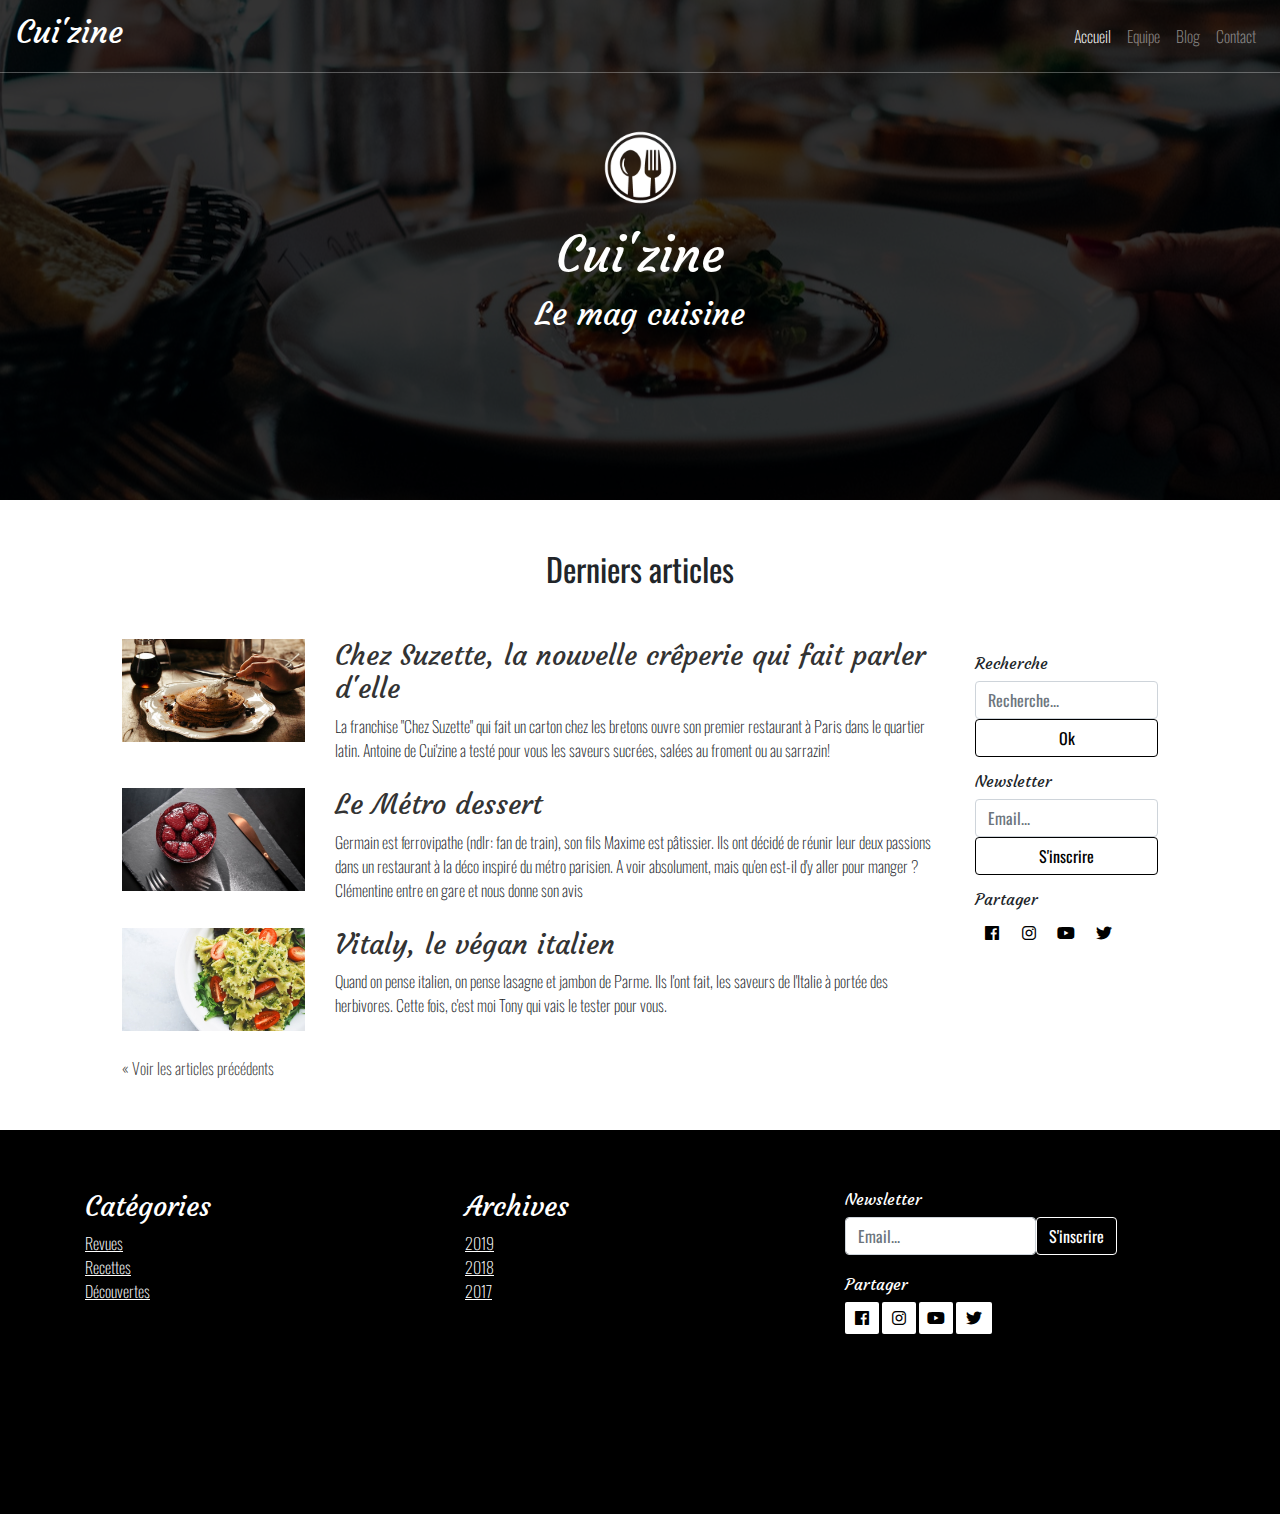
<file: index.html>
<!DOCTYPE html>
<html>

<head>
    <title>Cui'zine</title>
    <meta name="viewport" content="width=device-width, initial-scale=1.0">
    <link href="https://fonts.googleapis.com/css?family=Courgette|Oswald:200,400" rel="stylesheet">
    <link rel="stylesheet" href="./css/all.min.css" />
    <link rel="stylesheet" href="./css/bootstrap.min.css" />
    <link rel="stylesheet" href="./css/main.css" />
    <link rel="stylesheet" href="./css/homepage.css" />
</head>
<body>
    <nav class="navbar navbar-expand-lg navbar-dark">
        <h2><a class="navbar-brand" href="index.html">Cui'zine</a></h2>
        <button class="navbar-toggler" type="button" data-toggle="collapse" data-target="#navbarText"
            aria-controls="navbarText" aria-expanded="false" aria-label="Toggle navigation">
            <span class="navbar-toggler-icon"></span>
        </button>
        <div class="collapse navbar-collapse" id="navbarText">
            <ul class="navbar-nav ml-auto">
                <li class="nav-item active">
                    <a class="nav-link" href="index.html">Accueil <span class="sr-only">(current)</span></a>
                </li>
                <li class="nav-item">
                    <a class="nav-link" href="team.html">Equipe</a>
                </li>
                <li class="nav-item">
                    <a class="nav-link" href="#">Blog</a>
                </li>
                <li class="nav-item">
                    <a class="nav-link" href="contact.html">Contact</a>
                </li>
            </ul>
        </div>
    </nav><!-- /nav -->
    <header>
        <div class="container-fluid">
            <div class="row">
                <div class="col-12">
                    <img src="img/logo_square_white.png" />
                    <h1>Cui'zine</h1>
                    <h2>Le mag cuisine</h2>
                </div>
            </div>
        </div>
    </header>
    <div class="container-fluid content">
        <h2>Derniers articles</h2>
        <div class="row">
            <div class="col-12 col-lg-8 offset-lg-1">
                <article class="row">
                    <div class="col-12 col-sm-10 offset-sm-1 col-md-4 offset-md-0 col-lg-3">
                        <div class="picture">
                            <img src="img/articles/suzette/suzette-small.jpg" class="img-fluid"
                                alt="Crepes de chez suzette" />
                            <div class="logo"></div>
                        </div>
                    </div>
                    <div class="col-12 col-sm-10 offset-sm-1 col-md-8 offset-md-0 col-lg-9">
                        <div class="summary">
                            <h3><a href="post.html">Chez Suzette, la nouvelle crêperie qui fait parler d'elle</a></h3>
                            <p>La franchise "Chez Suzette" qui fait un carton chez les bretons ouvre son premier
                                restaurant à
                                Paris dans le quartier latin. Antoine de Cui'zine a testé pour vous les saveurs sucrées,
                                salées
                                au froment ou au sarrazin!</p>
                        </div>
                    </div>
                </article><!-- /article -->
                <article class="row">
                    <div class="col-12 col-sm-10 offset-sm-1 col-md-4 offset-md-0 col-lg-3">
                        <div class="picture">
                            <a href="post.html">
                                <img src="img/articles/metro/metro-small.jpg" class="img-fluid"
                                    alt="Crepes de chez suzette" />
                            </a>
                            <div class="logo"></div>
                        </div>
                    </div>
                    <div class="col-12 col-sm-10 offset-sm-1 col-md-8 offset-md-0 col-lg-9">
                        <div class="summary">
                            <h3><a href="#">Le Métro dessert</a></h3>
                            <p>Germain est ferrovipathe (ndlr: fan de train), son fils Maxime est pâtissier. Ils ont
                                décidé de
                                réunir leur deux passions dans un restaurant à la déco inspiré du métro parisien. A
                                voir
                                absolument, mais qu'en est-il d'y aller pour manger ? Clémentine entre en gare et nous
                                donne
                                son avis</p>
                        </div>
                    </div>
                </article><!-- /article -->
                <article class="row">
                    <div class="col-12 col-sm-10 offset-sm-1 col-md-4 offset-md-0 col-lg-3">
                        <div class="picture">
                            <a href="post.html">
                                <img src="img/articles/vitaly/vitaly-small.jpg" class="img-fluid"
                                    alt="Crepes de chez suzette" />
                            </a>
                            <div class="logo"></div>
                        </div>
                    </div>
                    <div class="col-12 col-sm-10 offset-sm-1 col-md-8 offset-md-0 col-lg-9">
                        <div class="summary">
                            <h3><a href="#">Vitaly, le végan italien</a></h3>
                            <p>Quand on pense italien, on pense lasagne et jambon de Parme. Ils l'ont fait, les saveurs
                                de
                                l'Italie à portée des herbivores. Cette fois, c'est moi Tony qui vais le tester pour
                                vous.</p>
                        </div>
                    </div>
                </article><!-- /article -->
                <div class="row">
                    <nav class="col-12 offset-sm-1 offset-md-0">
                        <a href="page2.html">&laquo; Voir les articles précédents</a>
                    </nav>
                </div>
            </div>
            <aside class="d-none d-lg-block col-lg-2">
                <div class="section search">
                    <h6>Recherche</h6>
                    <form class="">
                        <div class="form-group">
                            <input type="email" class="form-control" id="exampleInputEmail1"
                                aria-describedby="emailHelp" placeholder="Recherche...">


                        </div>
                        <button type="submit" class="btn btn-primary col-12">Ok</button>
                    </form>
                </div>
                <div class="section newsletter">
                    <h6>Newsletter</h6>
                    <form class="">
                        <div class="form-group">
                            <input type="email" class="form-control" id="exampleInputEmail1"
                                aria-describedby="emailHelp" placeholder="Email...">
                        </div>
                        <button type="submit" class="btn btn-primary col-12">S'inscrire</button>
                    </form>
                </div>
                <div class="section social-icons">
                    <h6>Partager</h6>
                    <ul>
                        <li>
                            <a href="#" class="social-icon">
                                <i class="fab fa-facebook"></i>
                            </a>
                        </li>
                        <li>
                            <a href="#" class="social-icon">
                                <i class="fab fa-instagram"></i>
                            </a>
                        </li>
                        <li>
                            <a href="#" class="social-icon">
                                <i class="fab fa-youtube"></i>
                            </a>
                        </li>
                        <li>
                            <a href="#" class="social-icon">
                                <i class="fab fa-twitter"></i>
                            </a>
                        </li>
                    </ul>
                </div>
            </aside>
        </div>
    </div>
    <footer>
        <div class="container">
            <div class="row">
                <div class="col-12 col-md-4">
                    <h3>Catégories</h3>
                    <ul>
                        <li><a href="#">Revues</a></li>
                        <li><a href="#">Recettes</a></li>
                        <li><a href="#">Découvertes</a></li>
                    </ul>
                </div>
                <div class="col-12 col-md-4">
                    <h3>Archives</h3>
                    <ul>
                        <li><a href="#">2019</a></li>
                        <li><a href="#">2018</a></li>
                        <li><a href="#">2017</a></li>
                    </ul>
                </div>
                <div class="col-12 col-md-4">
                    <div class="section">
                        <h6>Newsletter</h6>
                        <form class="form-inline">
                            <div class="form-group">
                                <input type="email" class="form-control" id="exampleInputEmail1"
                                    aria-describedby="emailHelp" placeholder="Email...">
                            </div>
                            <button type="submit" class="btn btn-primary">S'inscrire</button>
                        </form>
                    </div>
                    <div class="section social-icons">
                        <h6>Partager</h6>
                        <ul>
                            <li>
                                <a href="#" class="social-icon">
                                    <i class="fab fa-facebook"></i>
                                </a>
                            </li>
                            <li>
                                <a href="#" class="social-icon">
                                    <i class="fab fa-instagram"></i>
                                </a>
                            </li>
                            <li>
                                <a href="#" class="social-icon">
                                    <i class="fab fa-youtube"></i>
                                </a>
                            </li>
                            <li>
                                <a href="#" class="social-icon">
                                    <i class="fab fa-twitter"></i>
                                </a>
                            </li>
                        </ul>
                    </div>
                </div>
            </div>
        </div>
    </footer>

    <!-- scripts -->
    <script src="https://code.jquery.com/jquery-3.3.1.slim.min.js"
        integrity="sha384-q8i/X+965DzO0rT7abK41JStQIAqVgRVzpbzo5smXKp4YfRvH+8abtTE1Pi6jizo"
        crossorigin="anonymous"></script>
    <script src="https://cdnjs.cloudflare.com/ajax/libs/popper.js/1.14.6/umd/popper.min.js"
        integrity="sha384-wHAiFfRlMFy6i5SRaxvfOCifBUQy1xHdJ/yoi7FRNXMRBu5WHdZYu1hA6ZOblgut"
        crossorigin="anonymous"></script>
    <script src="https://stackpath.bootstrapcdn.com/bootstrap/4.2.1/js/bootstrap.min.js"
        integrity="sha384-B0UglyR+jN6CkvvICOB2joaf5I4l3gm9GU6Hc1og6Ls7i6U/mkkaduKaBhlAXv9k"
        crossorigin="anonymous"></script>
    <script src="./js/menu.js">
    </script>
</body>

</html>
</file>
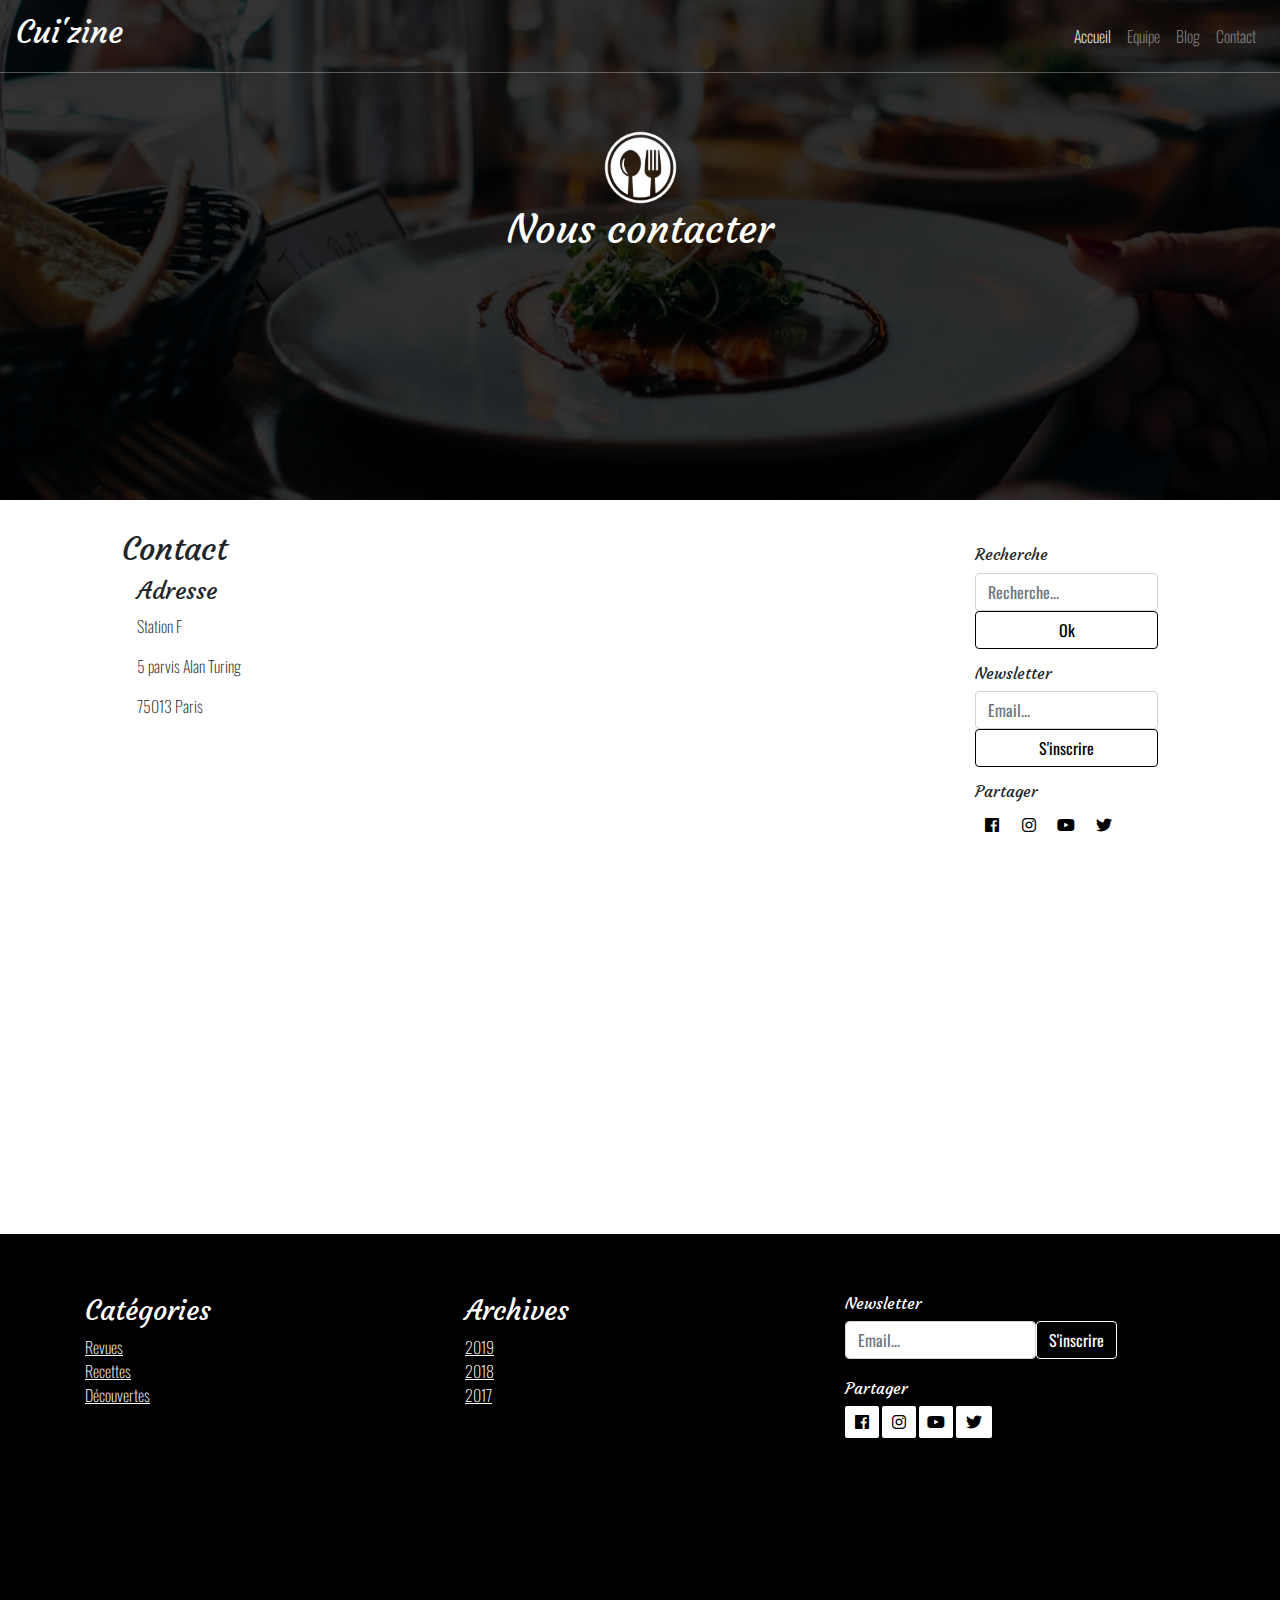
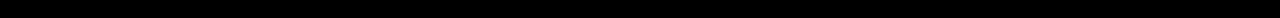
<file: contact.html>
<!DOCTYPE html>
<html lang="en">
<head>
    <meta charset="UTF-8">
    <meta name="viewport" content="width=device-width, initial-scale=1.0">
    <link href="https://fonts.googleapis.com/css2?family=Courgette&family=Oswald:wght@200;400&display=swap" rel="stylesheet">
    <link rel="stylesheet" href="./css/all.min.css">
    <link rel="stylesheet" href="./css/bootstrap.min.css">
    <link rel="stylesheet" href="./css/main.css">
    <link rel="stylesheet" href="./css/contact.css">
    <title>Cui'zine - Contact</title>
</head>
<body>
    <nav class="navbar navbar-expand-lg navbar-dark">
        <h2><a class="navbar-brand" href="index.html">Cui'zine</a></h2>
        <button class="navbar-toggler" type="button" data-toggle="collapse" data-target="#navbarText"
            aria-controls="navbarText" aria-expanded="false" aria-label="Toggle navigation">
            <span class="navbar-toggler-icon"></span>
        </button>
        <div class="collapse navbar-collapse" id="navbarText">
            <ul class="navbar-nav ml-auto">
                <li class="nav-item active">
                    <a class="nav-link" href="index.html">Accueil <span class="sr-only">(current)</span></a>
                </li>
                <li class="nav-item">
                    <a class="nav-link" href="team.html">Equipe</a>
                </li>
                <li class="nav-item">
                    <a class="nav-link" href="#">Blog</a>
                </li>
                <li class="nav-item">
                    <a class="nav-link" href="contact.html">Contact</a>
                </li>
            </ul>
        </div>
    </nav><!-- /nav -->
    <header>
        <div class="container-fluid">
            <div class="row">
                <div class="col-12">
                    <img src="img/logo_square_white.png" />
                    <h1>Nous contacter</h1>
                </div>
            </div>
        </div>
    </header><!--header-->
    <div class="container-fluid contact-main">
        <div class="row">
            <div class="col-12 col-lg-8 offset-lg-1 contact-main">
                <div class="row">
                    <div class="col-12 col-lg-8">
                        <h2>Contact</h2>
                        <div class="col-12 col-lg-8 adress">
                            <h4>Adresse</h4>
                            <p>Station F</p>
                            <p>5 parvis Alan Turing</p>
                            <p>75013 Paris</p>
                        </div>
                    </div>
                    <div class="col-12 map">
                        <iframe src="https://www.google.com/maps/embed?pb=!1m10!1m8!1m3!1d2624.666456428874!2d2.3963183!3d48.8645704!3m2!1i1024!2i768!4f13.1!5e0!3m2!1sfr!2sfr!4v1591275956087!5m2!1sfr!2sfr" width="1200" height="450" frameborder="0" style="border:0;" allowfullscreen="" aria-hidden="false" tabindex="0"></iframe>
                </div>
            </div>
            </div>  
            <aside class="d-none d-lg-block col-lg-2">
                <div class="section search">
                    <h6>Recherche</h6>
                    <form class="">
                        <div class="form-group">
                            <input type="email" class="form-control" id="exampleInputEmail1"
                                aria-describedby="emailHelp" placeholder="Recherche..."/>
                        </div>
                        <button type="submit" class="btn btn-primary col-12">Ok</button>
                    </form>
                </div>
                <div class="section newsletter">
                    <h6>Newsletter</h6>
                    <form class="">
                        <div class="form-group">
                            <input type="email" class="form-control" id="exampleInputEmail1"
                                aria-describedby="emailHelp" placeholder="Email...">
                        </div>
                        <button type="submit" class="btn btn-primary col-12">S'inscrire</button>
                    </form>
                </div>
                <div class="section social-icons">
                    <h6>Partager</h6>
                    <ul>
                        <li>
                            <a href="#" class="social-icon">
                                <i class="fab fa-facebook"></i>
                            </a>
                        </li>
                        <li>
                            <a href="#" class="social-icon">
                                <i class="fab fa-instagram"></i>
                            </a>
                        </li>
                        <li>
                            <a href="#" class="social-icon">
                                <i class="fab fa-youtube"></i>
                            </a>
                        </li>
                        <li>
                            <a href="#" class="social-icon">
                                <i class="fab fa-twitter"></i>
                            </a>
                        </li>
                    </ul>
                </div>
            </aside>
        </div>
    </div><!--main section-->
    <footer>
        <div class="container">
            <div class="row">
                <div class="col-12 col-md-4">
                    <h3>Catégories</h3>
                    <ul>
                        <li><a href="#">Revues</a></li>
                        <li><a href="#">Recettes</a></li>
                        <li><a href="#">Découvertes</a></li>
                    </ul>
                </div>
                <div class="col-12 col-md-4">
                    <h3>Archives</h3>
                    <ul>
                        <li><a href="#">2019</a></li>
                        <li><a href="#">2018</a></li>
                        <li><a href="#">2017</a></li>
                    </ul>
                </div>
                <div class="col-12 col-md-4">
                    <div class="section">
                        <h6>Newsletter</h6>
                        <form class="form-inline">
                            <div class="form-group">
                                <input type="email" class="form-control" id="exampleInputEmail1"
                                    aria-describedby="emailHelp" placeholder="Email...">

                            </div>
                            <button type="submit" class="btn btn-primary">S'inscrire</button>

                        </form>
                    </div>
                    <div class="section social-icons">
                        <h6>Partager</h6>
                        <ul>
                            <li>
                                <a href="#" class="social-icon">
                                    <i class="fab fa-facebook"></i>
                                </a>
                            </li>
                            <li>
                                <a href="#" class="social-icon">
                                    <i class="fab fa-instagram"></i>
                                </a>
                            </li>
                            <li>
                                <a href="#" class="social-icon">
                                    <i class="fab fa-youtube"></i>
                                </a>
                            </li>
                            <li>
                                <a href="#" class="social-icon">
                                    <i class="fab fa-twitter"></i>
                                </a>
                            </li>
                        </ul>
                    </div>
                </div>
            </div>
        </div>
    </footer>

    <!-- scripts -->
    <script src="https://code.jquery.com/jquery-3.3.1.slim.min.js"
        integrity="sha384-q8i/X+965DzO0rT7abK41JStQIAqVgRVzpbzo5smXKp4YfRvH+8abtTE1Pi6jizo"
        crossorigin="anonymous"></script>
    <script src="https://cdnjs.cloudflare.com/ajax/libs/popper.js/1.14.6/umd/popper.min.js"
        integrity="sha384-wHAiFfRlMFy6i5SRaxvfOCifBUQy1xHdJ/yoi7FRNXMRBu5WHdZYu1hA6ZOblgut"
        crossorigin="anonymous"></script>
    <script src="https://stackpath.bootstrapcdn.com/bootstrap/4.2.1/js/bootstrap.min.js"
        integrity="sha384-B0UglyR+jN6CkvvICOB2joaf5I4l3gm9GU6Hc1og6Ls7i6U/mkkaduKaBhlAXv9k"
        crossorigin="anonymous"></script>
    <script src="./js/menu.js">
    </script>
</body>
</html>
</file>
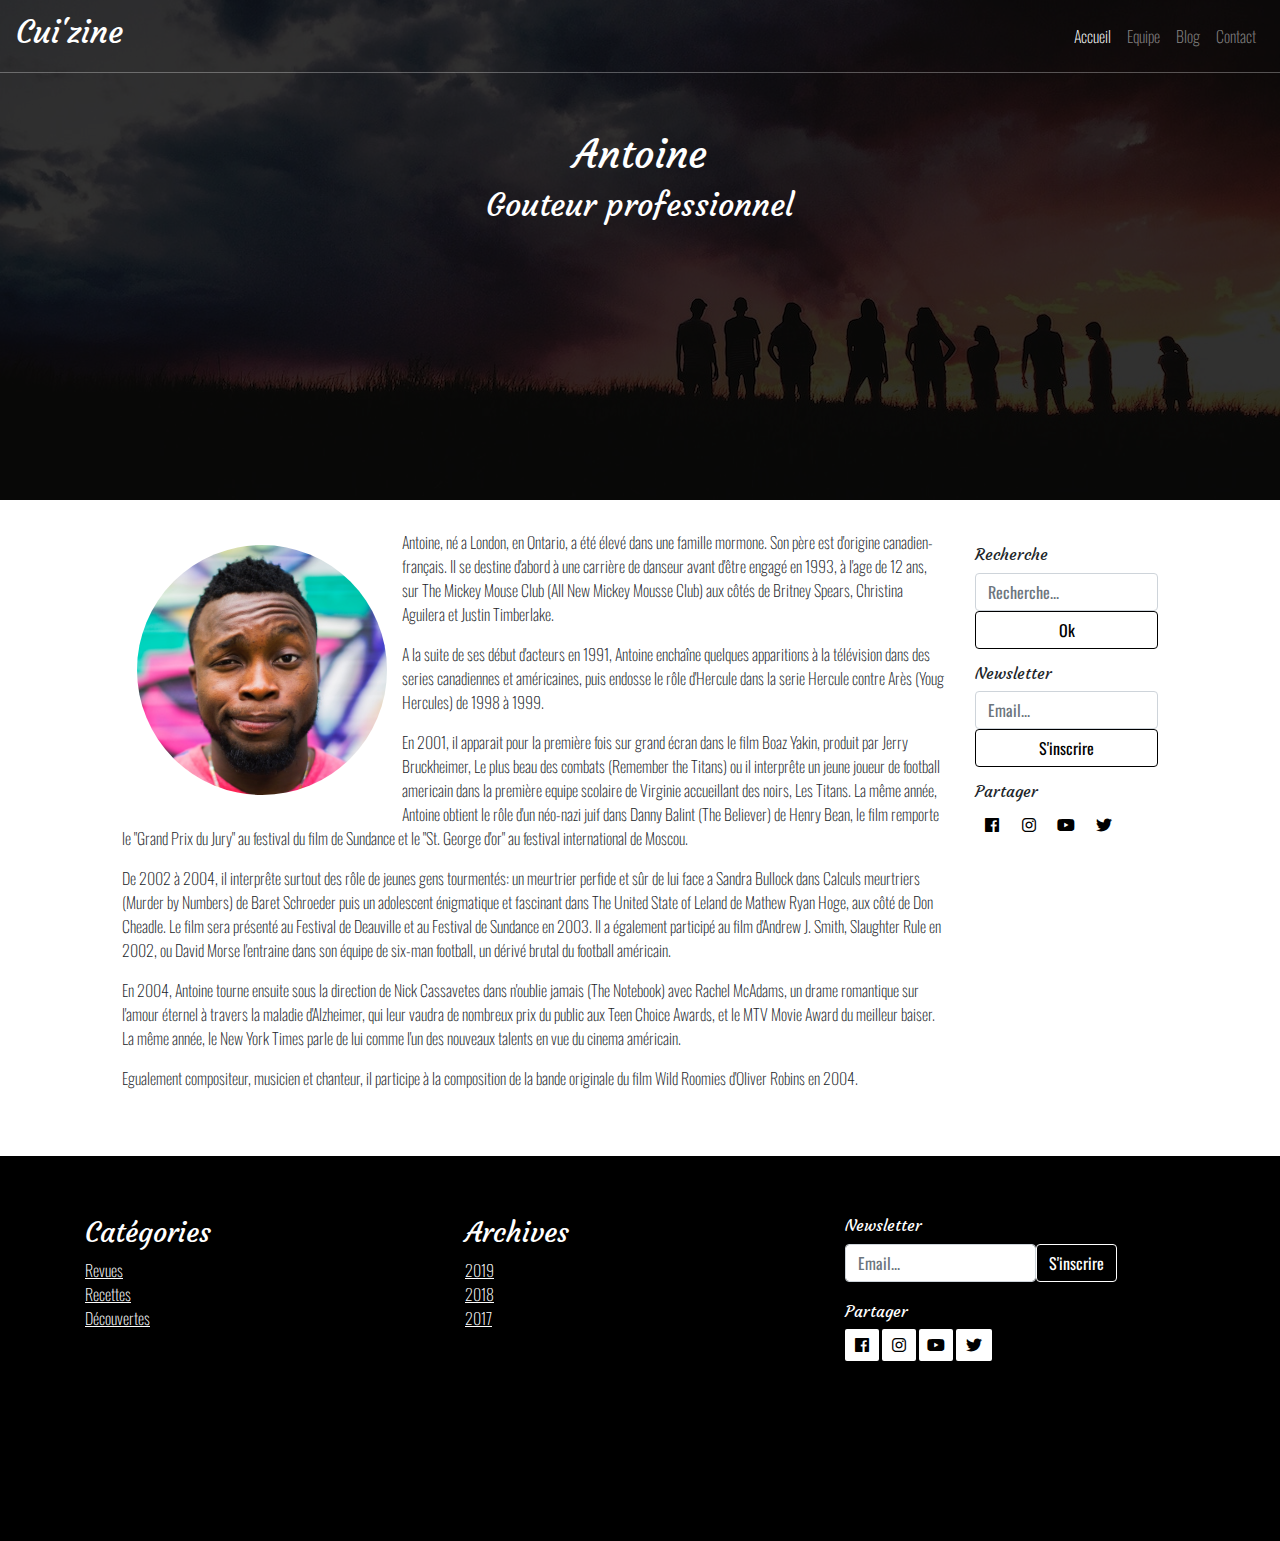
<file: team-member.html>
<!DOCTYPE html>
<html lang="en">
<head>
    <meta charset="UTF-8">
    <meta name="viewport" content="width=device-width, initial-scale=1.0">
    <link href="https://fonts.googleapis.com/css?family=Courgette|Oswald:200,400" rel="stylesheet">
    <link rel="stylesheet" href="./css/all.min.css" />
    <link rel="stylesheet" href="./css/bootstrap.min.css" />
    <link rel="stylesheet" href="./css/main.css" />
    <link rel="stylesheet" href="./css/team-member.css" />
    <title>Cui'zine - Member</title>
</head>
<body>
    <nav class="navbar navbar-expand-lg navbar-dark">
        <h2><a class="navbar-brand" href="index.html">Cui'zine</a></h2>
        <button class="navbar-toggler" type="button" data-toggle="collapse" data-target="#navbarText"
            aria-controls="navbarText" aria-expanded="false" aria-label="Toggle navigation">
            <span class="navbar-toggler-icon"></span>
        </button>
        <div class="collapse navbar-collapse" id="navbarText">
            <ul class="navbar-nav ml-auto">
                <li class="nav-item active">
                    <a class="nav-link" href="index.html">Accueil <span class="sr-only">(current)</span></a>
                </li>
                <li class="nav-item">
                    <a class="nav-link" href="team.html">Equipe</a>
                </li>
                <li class="nav-item">
                    <a class="nav-link" href="#">Blog</a>
                </li>
                <li class="nav-item">
                    <a class="nav-link" href="contact.html">Contact</a>
                </li>
            </ul>
        </div>
    </nav><!-- /nav -->
    <header>
        <div class="container-fluid">
            <div class="row">
                <div class="col-12">
                    <h1>Antoine</h1>
                    <h2>Gouteur professionnel</h2>
                </div>
            </div>
        </div>
    </header>
    <div class="container-fluid team-article">
        <div class="row">
            <div class="col-12 col-lg-8 offset-lg-1 imageTeam">
                <div class="row">
                    <div class="col-12 imageFlex">
                        <img class="img-fluid" src="img/team/antoine.jpg"/>
                        <p>Antoine, né a London, en Ontario, a été élevé dans une famille mormone. 
                            Son père est d'origine canadien-français. Il se destine d'abord à une carrière de danseur avant d'être engagé en 1993, à l'age de 12 ans, sur The Mickey Mouse Club (All New Mickey Mousse Club) aux côtés de Britney Spears, Christina Aguilera et Justin Timberlake. 
                        </p>
                        <p>
                            A la suite de ses début d'acteurs en 1991, Antoine enchaîne quelques apparitions à la télévision dans des series canadiennes et américaines, puis endosse le rôle d'Hercule dans la serie Hercule contre Arès (Youg Hercules) de 1998 à 1999.
                        </p>
                        <p>
                            En 2001, il apparait pour la première fois sur grand écran dans le film Boaz Yakin, produit par Jerry Bruckheimer, Le plus beau des combats (Remember the Titans) ou il interprête un jeune joueur de football americain dans la première equipe scolaire de Virginie accueillant des noirs, Les Titans. 
                            La même année, Antoine obtient le rôle d'un néo-nazi juif dans Danny Balint (The Believer) de Henry Bean, le film remporte le "Grand Prix du Jury" au festival du film de Sundance et le "St. George d'or" au festival international de Moscou.
                        </p>
                        <p>
                            De 2002 à 2004, il interprête surtout des rôle de jeunes gens tourmentés: un meurtrier perfide et sûr de lui face a Sandra Bullock dans Calculs meurtriers (Murder by Numbers) de Baret Schroeder puis un adolescent énigmatique et fascinant dans The United State of Leland de Mathew Ryan Hoge, aux côté de Don Cheadle. 
                            Le film sera présenté au Festival de Deauville et au Festival de Sundance en 2003. 
                            Il a également participé au film d'Andrew J. Smith, Slaughter Rule en 2002, ou David Morse l'entraine dans son équipe de six-man football, un dérivé brutal du football américain. 
                        </p>
                        <p>
                            En 2004, Antoine tourne ensuite sous la direction de Nick Cassavetes dans n'oublie jamais (The Notebook) avec Rachel McAdams, un drame romantique sur l'amour éternel à travers la maladie d'Alzheimer, qui leur vaudra de nombreux prix du public aux Teen Choice Awards, et le MTV Movie Award du meilleur baiser. 
                            La même année, le New York Times parle de lui comme l'un des nouveaux talents en vue du cinema américain.
                        </p>
                        <p>
                            Egualement compositeur, musicien et chanteur, il participe à la composition de la bande originale du film Wild Roomies d'Oliver Robins en 2004.
                        </p>
                    </div>
                </div>
            </div>
            <aside class="d-none d-lg-block col-lg-2">
                <div class="section search">
                    <h6>Recherche</h6>
                    <form class="">
                        <div class="form-group">
                            <input type="email" class="form-control" id="exampleInputEmail1"
                                aria-describedby="emailHelp" placeholder="Recherche..."/>
                        </div>
                        <button type="submit" class="btn btn-primary col-12">Ok</button>
                    </form>
                </div>
                <div class="section newsletter">
                    <h6>Newsletter</h6>
                    <form class="">
                        <div class="form-group">
                            <input type="email" class="form-control" id="exampleInputEmail1"
                                aria-describedby="emailHelp" placeholder="Email...">
                        </div>
                        <button type="submit" class="btn btn-primary col-12">S'inscrire</button>
                    </form>
                </div>
                <div class="section social-icons">
                    <h6>Partager</h6>
                    <ul>
                        <li>
                            <a href="#" class="social-icon">
                                <i class="fab fa-facebook"></i>
                            </a>
                        </li>
                        <li>
                            <a href="#" class="social-icon">
                                <i class="fab fa-instagram"></i>
                            </a>
                        </li>
                        <li>
                            <a href="#" class="social-icon">
                                <i class="fab fa-youtube"></i>
                            </a>
                        </li>
                        <li>
                            <a href="#" class="social-icon">
                                <i class="fab fa-twitter"></i>
                            </a>
                        </li>
                    </ul>
                </div>
            </aside>
        </div>
    </div>
    <footer>
        <div class="container">
            <div class="row">
                <div class="col-12 col-md-4">
                    <h3>Catégories</h3>
                    <ul>
                        <li><a href="#">Revues</a></li>
                        <li><a href="#">Recettes</a></li>
                        <li><a href="#">Découvertes</a></li>
                    </ul>
                </div>
                <div class="col-12 col-md-4">
                    <h3>Archives</h3>
                    <ul>
                        <li><a href="#">2019</a></li>
                        <li><a href="#">2018</a></li>
                        <li><a href="#">2017</a></li>
                    </ul>
                </div>
                <div class="col-12 col-md-4">
                    <div class="section">
                        <h6>Newsletter</h6>
                        <form class="form-inline">
                            <div class="form-group">
                                <input type="email" class="form-control" id="exampleInputEmail1"
                                    aria-describedby="emailHelp" placeholder="Email...">
                            </div>
                            <button type="submit" class="btn btn-primary">S'inscrire</button>
                        </form>
                    </div>
                    <div class="section social-icons">
                        <h6>Partager</h6>
                        <ul>
                            <li>
                                <a href="#" class="social-icon">
                                    <i class="fab fa-facebook"></i>
                                </a>
                            </li>
                            <li>
                                <a href="#" class="social-icon">
                                    <i class="fab fa-instagram"></i>
                                </a>
                            </li>
                            <li>
                                <a href="#" class="social-icon">
                                    <i class="fab fa-youtube"></i>
                                </a>
                            </li>
                            <li>
                                <a href="#" class="social-icon">
                                    <i class="fab fa-twitter"></i>
                                </a>
                            </li>
                        </ul>
                    </div>
                </div>
            </div>
        </div>
    </footer>
</body>
</html>
</file>
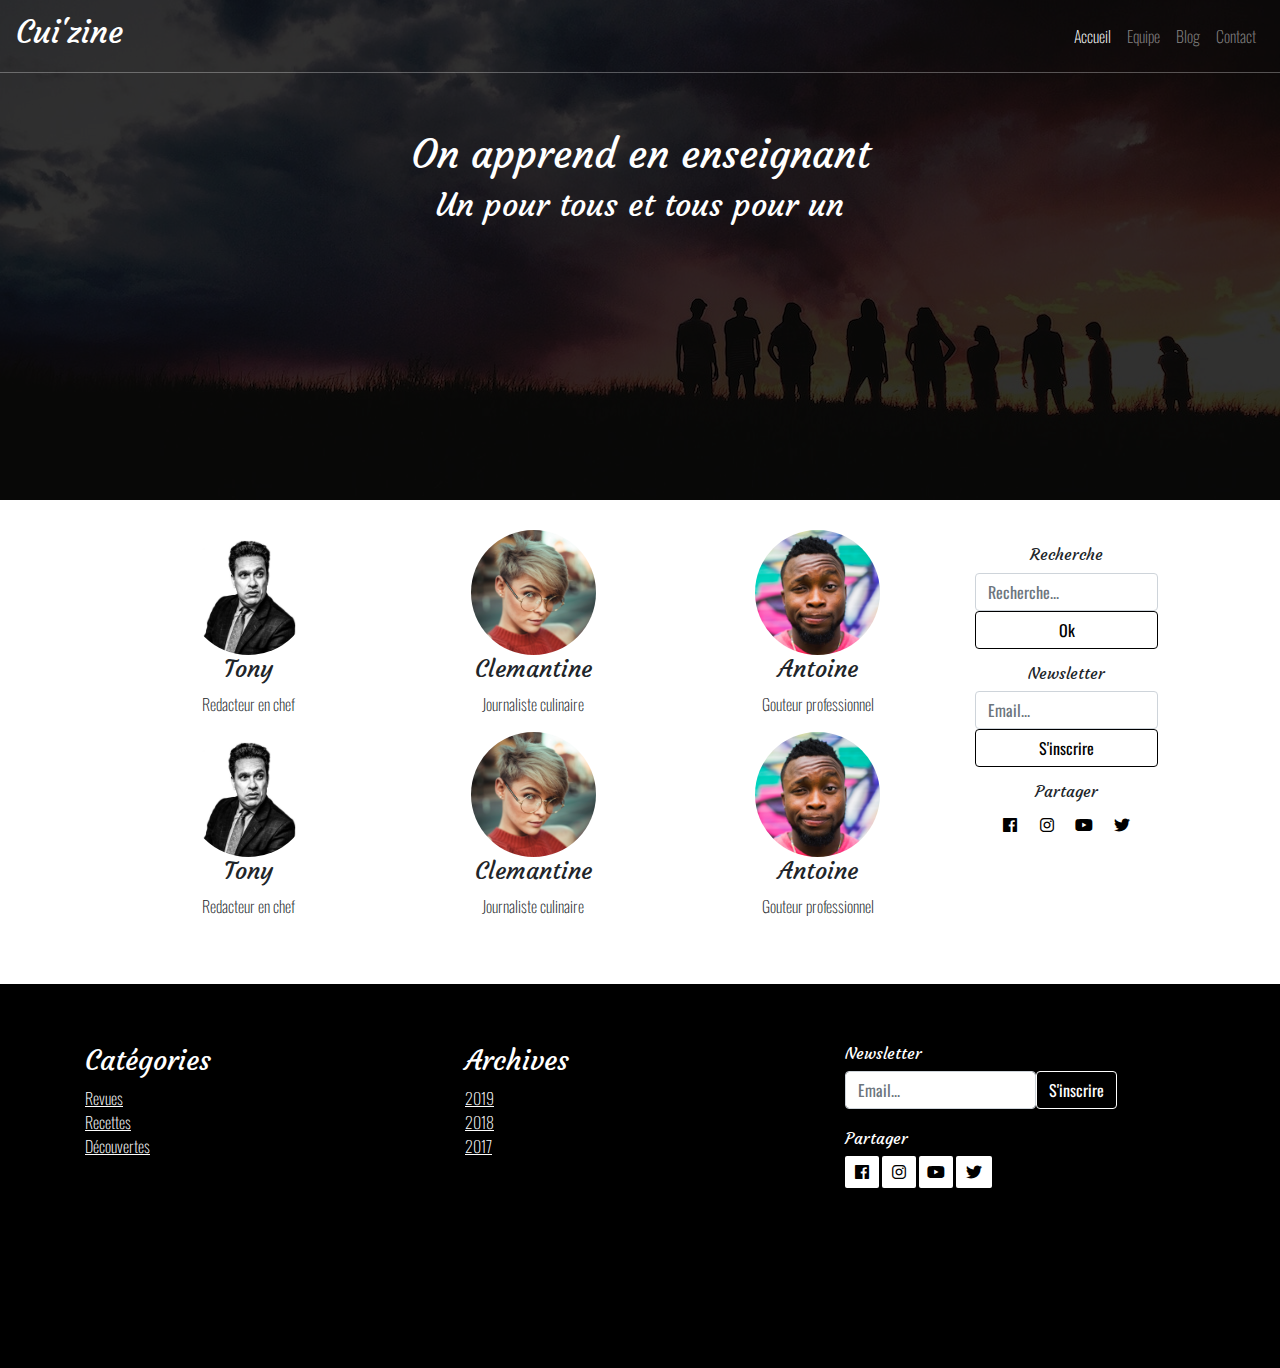
<file: team.html>
<!DOCTYPE html>
<html>

<head>
    <title>Cui'zine - Team</title>
    <meta name="viewport" content="width=device-width, initial-scale=1.0">
    <link href="https://fonts.googleapis.com/css?family=Courgette|Oswald:200,400" rel="stylesheet">
    <link rel="stylesheet" href="./css/all.min.css" />
    <link rel="stylesheet" href="./css/bootstrap.min.css" />
    <link rel="stylesheet" href="./css/main.css" />
    <link rel="stylesheet" href="./css/team.css">
</head>
<body>
    <nav class="navbar navbar-expand-lg navbar-dark">
        <h2><a class="navbar-brand" href="index.html">Cui'zine</a></h2>
        <button class="navbar-toggler" type="button" data-toggle="collapse" data-target="#navbarText"
            aria-controls="navbarText" aria-expanded="false" aria-label="Toggle navigation">
            <span class="navbar-toggler-icon"></span>
        </button>
        <div class="collapse navbar-collapse" id="navbarText">
            <ul class="navbar-nav ml-auto">
                <li class="nav-item active">
                    <a class="nav-link" href="index.html">Accueil <span class="sr-only">(current)</span></a>
                </li>
                <li class="nav-item">
                    <a class="nav-link" href="team.html">Equipe</a>
                </li>
                <li class="nav-item">
                    <a class="nav-link" href="#">Blog</a>
                </li>
                <li class="nav-item">
                    <a class="nav-link" href="contact.html">Contact</a>
                </li>
            </ul>
        </div>
    </nav><!-- /nav -->
    <header>
        <div class="container-fluid">
            <div class="row">
                <div class="col-12">
                    <h1>On apprend en enseignant</h1>
                    <h2>Un pour tous et tous pour un</h2>
                </div>
            </div>
        </div>
    </header>
    <div class="container-fluid team">
        <div class="row">
            <div class="col-12 col-lg-8 offset-lg-1">
                <div class="row">
                    <div class="col-lg-4 col-6">
                        <img src="img/team/tony.jpg" alt="photo de tony"/>
                        <h4>Tony</h4>
                        <p>Redacteur en chef</p>
                    </div>
                    <div class="col-lg-4 col-6">
                        <img src="img/team/clementine.jpg" alt="photo de clemantine"/>
                        <h4>Clemantine</h4>
                        <p>Journaliste culinaire</p>
                    </div>
                    <div class="col-lg-4 col-6">
                        <img src="img/team/antoine.jpg" alt="photo de antoine"/>
                        <h4>Antoine</h4>
                        <p>Gouteur professionnel</p>
                    </div>
                    <div class="col-lg-4 col-6">
                        <img src="img/team/tony.jpg" alt="photo de tony"/>
                        <h4>Tony</h4>
                        <p>Redacteur en chef</p>
                    </div>
                    <div class="col-lg-4 col-6">
                        <img src="img/team/clementine.jpg" alt="photo de clemantine"/>
                        <h4>Clemantine</h4>
                        <p>Journaliste culinaire</p>
                    </div>
                    <div class="col-lg-4 col-6">
                        <img src="img/team/antoine.jpg" alt="photo de antoine"/>
                        <h4>Antoine</h4>
                        <p>Gouteur professionnel</p>
                    </div>
                </div>
            </div>
            <aside class="d-none d-lg-block col-lg-2">
                <div class="section search">
                    <h6>Recherche</h6>
                    <form class="">
                        <div class="form-group">
                            <input type="email" class="form-control" id="exampleInputEmail1"
                                aria-describedby="emailHelp" placeholder="Recherche...">


                        </div>
                        <button type="submit" class="btn btn-primary col-12">Ok</button>
                    </form>
                </div>
                <div class="section newsletter">
                    <h6>Newsletter</h6>
                    <form class="">
                        <div class="form-group">
                            <input type="email" class="form-control" id="exampleInputEmail1"
                                aria-describedby="emailHelp" placeholder="Email...">
                        </div>
                        <button type="submit" class="btn btn-primary col-12">S'inscrire</button>
                    </form>
                </div>
                <div class="section social-icons">
                    <h6>Partager</h6>
                    <ul>
                        <li>
                            <a href="#" class="social-icon">
                                <i class="fab fa-facebook"></i>
                            </a>
                        </li>
                        <li>
                            <a href="#" class="social-icon">
                                <i class="fab fa-instagram"></i>
                            </a>
                        </li>
                        <li>
                            <a href="#" class="social-icon">
                                <i class="fab fa-youtube"></i>
                            </a>
                        </li>
                        <li>
                            <a href="#" class="social-icon">
                                <i class="fab fa-twitter"></i>
                            </a>
                        </li>
                    </ul>
                </div>
            </aside>
        </div>
    </div>
    <footer>
        <div class="container">
            <div class="row">
                <div class="col-12 col-md-4">
                    <h3>Catégories</h3>
                    <ul>
                        <li><a href="#">Revues</a></li>
                        <li><a href="#">Recettes</a></li>
                        <li><a href="#">Découvertes</a></li>
                    </ul>
                </div>
                <div class="col-12 col-md-4">
                    <h3>Archives</h3>
                    <ul>
                        <li><a href="#">2019</a></li>
                        <li><a href="#">2018</a></li>
                        <li><a href="#">2017</a></li>
                    </ul>
                </div>
                <div class="col-12 col-md-4">
                    <div class="section">
                        <h6>Newsletter</h6>
                        <form class="form-inline">
                            <div class="form-group">
                                <input type="email" class="form-control" id="exampleInputEmail1"
                                    aria-describedby="emailHelp" placeholder="Email...">

                            </div>
                            <button type="submit" class="btn btn-primary">S'inscrire</button>

                        </form>
                    </div>
                    <div class="section social-icons">
                        <h6>Partager</h6>
                        <ul>
                            <li>
                                <a href="#" class="social-icon">
                                    <i class="fab fa-facebook"></i>
                                </a>
                            </li>
                            <li>
                                <a href="#" class="social-icon">
                                    <i class="fab fa-instagram"></i>
                                </a>
                            </li>
                            <li>
                                <a href="#" class="social-icon">
                                    <i class="fab fa-youtube"></i>
                                </a>
                            </li>
                            <li>
                                <a href="#" class="social-icon">
                                    <i class="fab fa-twitter"></i>
                                </a>
                            </li>
                        </ul>
                    </div>
                </div>
            </div>
        </div>
    </footer>
    <!-- scripts -->
    <script src="https://code.jquery.com/jquery-3.3.1.slim.min.js"
        integrity="sha384-q8i/X+965DzO0rT7abK41JStQIAqVgRVzpbzo5smXKp4YfRvH+8abtTE1Pi6jizo"
        crossorigin="anonymous"></script>
    <script src="https://cdnjs.cloudflare.com/ajax/libs/popper.js/1.14.6/umd/popper.min.js"
        integrity="sha384-wHAiFfRlMFy6i5SRaxvfOCifBUQy1xHdJ/yoi7FRNXMRBu5WHdZYu1hA6ZOblgut"
        crossorigin="anonymous"></script>
    <script src="https://stackpath.bootstrapcdn.com/bootstrap/4.2.1/js/bootstrap.min.js"
        integrity="sha384-B0UglyR+jN6CkvvICOB2joaf5I4l3gm9GU6Hc1og6Ls7i6U/mkkaduKaBhlAXv9k"
        crossorigin="anonymous"></script>
    <script src="./js/menu.js">
    </script>

</body>
</file>
<file: css/main.css>
body {
  font-family: Oswald, Helvetica, Arial, sans-serif;
  font-weight: 200;
}
h1,
h2,
h3,
h4,
h5,
h6,
label {
  font-family: Courgette, Georgia, serif;
}

.navbar {
  background: rgba(0, 0, 0, 0);
  z-index: 1;
  border-bottom: 1px solid rgba(255, 255, 255, 0.3);
}

.navbar-brand {
  font-family: Courgette, Georgia, serif;
  font-size: 1em;
}

.nav-open nav {
  background: rgba(0, 0, 0, 1);
}

header {
  background: url(../img/header.jpg) center center;
  height: 500px;
  margin-top: -73px;
  text-align: center;
  margin-bottom: 30px;
}
header img {
  width: 75px;
}
header .container-fluid {
  background: rgba(0, 0, 0, 0.8);
  height: 100%;
}

header h1,
header h2 {
  color: #ffffff;
}

header .col-12 {
  padding-top: 130px;
}

article:hover .logo {
  opacity: 1;
  transition: 0.5s;
}

aside h6 {
  margin-top: 15px;
}

aside .section .form-group {
  margin-bottom: 0px;
}

aside .section button {
  background: #ffffff;
  color: #000000;
  border-color: #000000;
}

aside .section .btn-primary:hover {
  background: #000000;
  color: #ffffff;
}

.form-control:focus {
  border-color: #333333;
  box-shadow: 0 0 0 0.2rem rgba(0, 0, 0, 0.25);
}

.social-icons ul {
  padding: 0;
  margin: 0;
}

.social-icons li {
  list-style: none;
  display: inline-block;
}

.social-icons i {
  color: #000;
  padding: 8px 10px;
  border-radius: 2px;
}

.social-icons .fa-youtube {
  padding: 8px;
}

.social-icons i:hover {
  background-color: #000000;
  color: #ffffff;
  transition: 0.5s;
}

aside .social-icons .fa-facebook:hover {
  background-color: #3b5998;
}
aside .social-icons .fa-youtube:hover {
  background-color: #e64a41;
}
aside .social-icons .fa-twitter:hover {
  background-color: #00aced;
}

footer {
  color: #fff;
  background: #000;
  margin-top: 50px;
  padding-top: 60px;
  padding-bottom: 60px;
}

footer .social-icons i {
  background-color: #fff;
  color: #000;
  transition: 0.5s;
}

footer .section {
  margin-bottom: 20px;
}

footer ul {
  list-style: none;
  padding: 0;
  margin: 0;
}

footer a {
  color: #fff;
  text-decoration: underline;
}

footer .social-icons i:hover {
  background-color: #ffffff;
  color: #000;
  transition: 0.5s;
}

footer .section button {
  background: #000;
  color: #fff;
  border-color: #fff;
}

footer div div {
  margin-bottom: 50px;
}

.logo {
  opacity: 0;
  background: url(../img/logo_square_white.png) rgba(0, 0, 0, 0.7) no-repeat
    center center;
  background-size: 30px;
  top: 0;
  left: 0;
  position: absolute;
  height: 100%;
  width: 100%;
  transition: opacity 0.5s;
}


@media (max-width: 552px) {
  footer form.form-inline button {
    margin-top: -15px;
  }
}
</file>
<file: css/homepage.css>
header img {
    width: 75px;
}

header h1 {
    font-size: 50px;
    margin: 20px 0 10px;
}

header h1, header h2 {
    color: #FFFFFF;
}

.content {
    margin-top: 50px;
}

.content a {
    color: #333333;
}

.content  h2 {
    text-align: center;
    font-family: Oswald, Helvetica, Arial, sans-serif;
    font-weight: 400;

    margin-bottom: 50px;
}

.content article {
    margin-bottom: 10px;
}

article .picture {
    position: relative;
    text-align: center;
    margin-bottom: 15px;
}
</file>
<file: css/contact.css>
.map {
    display: flex;
}
</file>
<file: css/team-member.css>
body {
    font-family: Oswald, Helvetica, Arial, sans-serif;
    font-weight: 200;
  }

header {
    background: url(../img/team/team.jpg) center center;
}


.team-article {
    max-width: 100%;

}

.team-article img {
    height: auto;
    max-width: 250px;
    border-radius: 50%;
    margin: 15px;
}

.img-fluid {
    float: left;
}
</file>
<file: css/team.css>
body {
    font-family: Oswald, Helvetica, Arial, sans-serif;
    font-weight: 200;
  }

header {
    background: url(../img/team/team.jpg) center center;
}

.team {
    text-align: center;
}
.team img {
    width: 125px;
    border-radius: 50%;
}

h4 {
    text-align: center;
}
</file>
<file: css/all.min.css>
.fa,.fab,.fal,.far,.fas{-moz-osx-font-smoothing:grayscale;-webkit-font-smoothing:antialiased;display:inline-block;font-style:normal;font-variant:normal;text-rendering:auto;line-height:1}.fa-lg{font-size:1.33333em;line-height:.75em;vertical-align:-.0667em}.fa-xs{font-size:.75em}.fa-sm{font-size:.875em}.fa-1x{font-size:1em}.fa-2x{font-size:2em}.fa-3x{font-size:3em}.fa-4x{font-size:4em}.fa-5x{font-size:5em}.fa-6x{font-size:6em}.fa-7x{font-size:7em}.fa-8x{font-size:8em}.fa-9x{font-size:9em}.fa-10x{font-size:10em}.fa-fw{text-align:center;width:1.25em}.fa-ul{list-style-type:none;margin-left:2.5em;padding-left:0}.fa-ul>li{position:relative}.fa-li{left:-2em;position:absolute;text-align:center;width:2em;line-height:inherit}.fa-border{border:.08em solid #eee;border-radius:.1em;padding:.2em .25em .15em}.fa-pull-left{float:left}.fa-pull-right{float:right}.fa.fa-pull-left,.fab.fa-pull-left,.fal.fa-pull-left,.far.fa-pull-left,.fas.fa-pull-left{margin-right:.3em}.fa.fa-pull-right,.fab.fa-pull-right,.fal.fa-pull-right,.far.fa-pull-right,.fas.fa-pull-right{margin-left:.3em}.fa-spin{animation:fa-spin 2s infinite linear}.fa-pulse{animation:fa-spin 1s infinite steps(8)}@keyframes fa-spin{0%{transform:rotate(0deg)}to{transform:rotate(1turn)}}.fa-rotate-90{-ms-filter:"progid:DXImageTransform.Microsoft.BasicImage(rotation=1)";transform:rotate(90deg)}.fa-rotate-180{-ms-filter:"progid:DXImageTransform.Microsoft.BasicImage(rotation=2)";transform:rotate(180deg)}.fa-rotate-270{-ms-filter:"progid:DXImageTransform.Microsoft.BasicImage(rotation=3)";transform:rotate(270deg)}.fa-flip-horizontal{-ms-filter:"progid:DXImageTransform.Microsoft.BasicImage(rotation=0, mirror=1)";transform:scaleX(-1)}.fa-flip-vertical{transform:scaleY(-1)}.fa-flip-horizontal.fa-flip-vertical,.fa-flip-vertical{-ms-filter:"progid:DXImageTransform.Microsoft.BasicImage(rotation=2, mirror=1)"}.fa-flip-horizontal.fa-flip-vertical{transform:scale(-1)}:root .fa-flip-horizontal,:root .fa-flip-vertical,:root .fa-rotate-90,:root .fa-rotate-180,:root .fa-rotate-270{filter:none}.fa-stack{display:inline-block;height:2em;line-height:2em;position:relative;vertical-align:middle;width:2.5em}.fa-stack-1x,.fa-stack-2x{left:0;position:absolute;text-align:center;width:100%}.fa-stack-1x{line-height:inherit}.fa-stack-2x{font-size:2em}.fa-inverse{color:#fff}.fa-500px:before{content:"\f26e"}.fa-accessible-icon:before{content:"\f368"}.fa-accusoft:before{content:"\f369"}.fa-acquisitions-incorporated:before{content:"\f6af"}.fa-ad:before{content:"\f641"}.fa-address-book:before{content:"\f2b9"}.fa-address-card:before{content:"\f2bb"}.fa-adjust:before{content:"\f042"}.fa-adn:before{content:"\f170"}.fa-adobe:before{content:"\f778"}.fa-adversal:before{content:"\f36a"}.fa-affiliatetheme:before{content:"\f36b"}.fa-air-freshener:before{content:"\f5d0"}.fa-algolia:before{content:"\f36c"}.fa-align-center:before{content:"\f037"}.fa-align-justify:before{content:"\f039"}.fa-align-left:before{content:"\f036"}.fa-align-right:before{content:"\f038"}.fa-alipay:before{content:"\f642"}.fa-allergies:before{content:"\f461"}.fa-amazon:before{content:"\f270"}.fa-amazon-pay:before{content:"\f42c"}.fa-ambulance:before{content:"\f0f9"}.fa-american-sign-language-interpreting:before{content:"\f2a3"}.fa-amilia:before{content:"\f36d"}.fa-anchor:before{content:"\f13d"}.fa-android:before{content:"\f17b"}.fa-angellist:before{content:"\f209"}.fa-angle-double-down:before{content:"\f103"}.fa-angle-double-left:before{content:"\f100"}.fa-angle-double-right:before{content:"\f101"}.fa-angle-double-up:before{content:"\f102"}.fa-angle-down:before{content:"\f107"}.fa-angle-left:before{content:"\f104"}.fa-angle-right:before{content:"\f105"}.fa-angle-up:before{content:"\f106"}.fa-angry:before{content:"\f556"}.fa-angrycreative:before{content:"\f36e"}.fa-angular:before{content:"\f420"}.fa-ankh:before{content:"\f644"}.fa-app-store:before{content:"\f36f"}.fa-app-store-ios:before{content:"\f370"}.fa-apper:before{content:"\f371"}.fa-apple:before{content:"\f179"}.fa-apple-alt:before{content:"\f5d1"}.fa-apple-pay:before{content:"\f415"}.fa-archive:before{content:"\f187"}.fa-archway:before{content:"\f557"}.fa-arrow-alt-circle-down:before{content:"\f358"}.fa-arrow-alt-circle-left:before{content:"\f359"}.fa-arrow-alt-circle-right:before{content:"\f35a"}.fa-arrow-alt-circle-up:before{content:"\f35b"}.fa-arrow-circle-down:before{content:"\f0ab"}.fa-arrow-circle-left:before{content:"\f0a8"}.fa-arrow-circle-right:before{content:"\f0a9"}.fa-arrow-circle-up:before{content:"\f0aa"}.fa-arrow-down:before{content:"\f063"}.fa-arrow-left:before{content:"\f060"}.fa-arrow-right:before{content:"\f061"}.fa-arrow-up:before{content:"\f062"}.fa-arrows-alt:before{content:"\f0b2"}.fa-arrows-alt-h:before{content:"\f337"}.fa-arrows-alt-v:before{content:"\f338"}.fa-artstation:before{content:"\f77a"}.fa-assistive-listening-systems:before{content:"\f2a2"}.fa-asterisk:before{content:"\f069"}.fa-asymmetrik:before{content:"\f372"}.fa-at:before{content:"\f1fa"}.fa-atlas:before{content:"\f558"}.fa-atlassian:before{content:"\f77b"}.fa-atom:before{content:"\f5d2"}.fa-audible:before{content:"\f373"}.fa-audio-description:before{content:"\f29e"}.fa-autoprefixer:before{content:"\f41c"}.fa-avianex:before{content:"\f374"}.fa-aviato:before{content:"\f421"}.fa-award:before{content:"\f559"}.fa-aws:before{content:"\f375"}.fa-baby:before{content:"\f77c"}.fa-baby-carriage:before{content:"\f77d"}.fa-backspace:before{content:"\f55a"}.fa-backward:before{content:"\f04a"}.fa-balance-scale:before{content:"\f24e"}.fa-ban:before{content:"\f05e"}.fa-band-aid:before{content:"\f462"}.fa-bandcamp:before{content:"\f2d5"}.fa-barcode:before{content:"\f02a"}.fa-bars:before{content:"\f0c9"}.fa-baseball-ball:before{content:"\f433"}.fa-basketball-ball:before{content:"\f434"}.fa-bath:before{content:"\f2cd"}.fa-battery-empty:before{content:"\f244"}.fa-battery-full:before{content:"\f240"}.fa-battery-half:before{content:"\f242"}.fa-battery-quarter:before{content:"\f243"}.fa-battery-three-quarters:before{content:"\f241"}.fa-bed:before{content:"\f236"}.fa-beer:before{content:"\f0fc"}.fa-behance:before{content:"\f1b4"}.fa-behance-square:before{content:"\f1b5"}.fa-bell:before{content:"\f0f3"}.fa-bell-slash:before{content:"\f1f6"}.fa-bezier-curve:before{content:"\f55b"}.fa-bible:before{content:"\f647"}.fa-bicycle:before{content:"\f206"}.fa-bimobject:before{content:"\f378"}.fa-binoculars:before{content:"\f1e5"}.fa-biohazard:before{content:"\f780"}.fa-birthday-cake:before{content:"\f1fd"}.fa-bitbucket:before{content:"\f171"}.fa-bitcoin:before{content:"\f379"}.fa-bity:before{content:"\f37a"}.fa-black-tie:before{content:"\f27e"}.fa-blackberry:before{content:"\f37b"}.fa-blender:before{content:"\f517"}.fa-blender-phone:before{content:"\f6b6"}.fa-blind:before{content:"\f29d"}.fa-blog:before{content:"\f781"}.fa-blogger:before{content:"\f37c"}.fa-blogger-b:before{content:"\f37d"}.fa-bluetooth:before{content:"\f293"}.fa-bluetooth-b:before{content:"\f294"}.fa-bold:before{content:"\f032"}.fa-bolt:before{content:"\f0e7"}.fa-bomb:before{content:"\f1e2"}.fa-bone:before{content:"\f5d7"}.fa-bong:before{content:"\f55c"}.fa-book:before{content:"\f02d"}.fa-book-dead:before{content:"\f6b7"}.fa-book-open:before{content:"\f518"}.fa-book-reader:before{content:"\f5da"}.fa-bookmark:before{content:"\f02e"}.fa-bowling-ball:before{content:"\f436"}.fa-box:before{content:"\f466"}.fa-box-open:before{content:"\f49e"}.fa-boxes:before{content:"\f468"}.fa-braille:before{content:"\f2a1"}.fa-brain:before{content:"\f5dc"}.fa-briefcase:before{content:"\f0b1"}.fa-briefcase-medical:before{content:"\f469"}.fa-broadcast-tower:before{content:"\f519"}.fa-broom:before{content:"\f51a"}.fa-brush:before{content:"\f55d"}.fa-btc:before{content:"\f15a"}.fa-bug:before{content:"\f188"}.fa-building:before{content:"\f1ad"}.fa-bullhorn:before{content:"\f0a1"}.fa-bullseye:before{content:"\f140"}.fa-burn:before{content:"\f46a"}.fa-buromobelexperte:before{content:"\f37f"}.fa-bus:before{content:"\f207"}.fa-bus-alt:before{content:"\f55e"}.fa-business-time:before{content:"\f64a"}.fa-buysellads:before{content:"\f20d"}.fa-calculator:before{content:"\f1ec"}.fa-calendar:before{content:"\f133"}.fa-calendar-alt:before{content:"\f073"}.fa-calendar-check:before{content:"\f274"}.fa-calendar-day:before{content:"\f783"}.fa-calendar-minus:before{content:"\f272"}.fa-calendar-plus:before{content:"\f271"}.fa-calendar-times:before{content:"\f273"}.fa-calendar-week:before{content:"\f784"}.fa-camera:before{content:"\f030"}.fa-camera-retro:before{content:"\f083"}.fa-campground:before{content:"\f6bb"}.fa-canadian-maple-leaf:before{content:"\f785"}.fa-candy-cane:before{content:"\f786"}.fa-cannabis:before{content:"\f55f"}.fa-capsules:before{content:"\f46b"}.fa-car:before{content:"\f1b9"}.fa-car-alt:before{content:"\f5de"}.fa-car-battery:before{content:"\f5df"}.fa-car-crash:before{content:"\f5e1"}.fa-car-side:before{content:"\f5e4"}.fa-caret-down:before{content:"\f0d7"}.fa-caret-left:before{content:"\f0d9"}.fa-caret-right:before{content:"\f0da"}.fa-caret-square-down:before{content:"\f150"}.fa-caret-square-left:before{content:"\f191"}.fa-caret-square-right:before{content:"\f152"}.fa-caret-square-up:before{content:"\f151"}.fa-caret-up:before{content:"\f0d8"}.fa-carrot:before{content:"\f787"}.fa-cart-arrow-down:before{content:"\f218"}.fa-cart-plus:before{content:"\f217"}.fa-cash-register:before{content:"\f788"}.fa-cat:before{content:"\f6be"}.fa-cc-amazon-pay:before{content:"\f42d"}.fa-cc-amex:before{content:"\f1f3"}.fa-cc-apple-pay:before{content:"\f416"}.fa-cc-diners-club:before{content:"\f24c"}.fa-cc-discover:before{content:"\f1f2"}.fa-cc-jcb:before{content:"\f24b"}.fa-cc-mastercard:before{content:"\f1f1"}.fa-cc-paypal:before{content:"\f1f4"}.fa-cc-stripe:before{content:"\f1f5"}.fa-cc-visa:before{content:"\f1f0"}.fa-centercode:before{content:"\f380"}.fa-centos:before{content:"\f789"}.fa-certificate:before{content:"\f0a3"}.fa-chair:before{content:"\f6c0"}.fa-chalkboard:before{content:"\f51b"}.fa-chalkboard-teacher:before{content:"\f51c"}.fa-charging-station:before{content:"\f5e7"}.fa-chart-area:before{content:"\f1fe"}.fa-chart-bar:before{content:"\f080"}.fa-chart-line:before{content:"\f201"}.fa-chart-pie:before{content:"\f200"}.fa-check:before{content:"\f00c"}.fa-check-circle:before{content:"\f058"}.fa-check-double:before{content:"\f560"}.fa-check-square:before{content:"\f14a"}.fa-chess:before{content:"\f439"}.fa-chess-bishop:before{content:"\f43a"}.fa-chess-board:before{content:"\f43c"}.fa-chess-king:before{content:"\f43f"}.fa-chess-knight:before{content:"\f441"}.fa-chess-pawn:before{content:"\f443"}.fa-chess-queen:before{content:"\f445"}.fa-chess-rook:before{content:"\f447"}.fa-chevron-circle-down:before{content:"\f13a"}.fa-chevron-circle-left:before{content:"\f137"}.fa-chevron-circle-right:before{content:"\f138"}.fa-chevron-circle-up:before{content:"\f139"}.fa-chevron-down:before{content:"\f078"}.fa-chevron-left:before{content:"\f053"}.fa-chevron-right:before{content:"\f054"}.fa-chevron-up:before{content:"\f077"}.fa-child:before{content:"\f1ae"}.fa-chrome:before{content:"\f268"}.fa-church:before{content:"\f51d"}.fa-circle:before{content:"\f111"}.fa-circle-notch:before{content:"\f1ce"}.fa-city:before{content:"\f64f"}.fa-clipboard:before{content:"\f328"}.fa-clipboard-check:before{content:"\f46c"}.fa-clipboard-list:before{content:"\f46d"}.fa-clock:before{content:"\f017"}.fa-clone:before{content:"\f24d"}.fa-closed-captioning:before{content:"\f20a"}.fa-cloud:before{content:"\f0c2"}.fa-cloud-download-alt:before{content:"\f381"}.fa-cloud-meatball:before{content:"\f73b"}.fa-cloud-moon:before{content:"\f6c3"}.fa-cloud-moon-rain:before{content:"\f73c"}.fa-cloud-rain:before{content:"\f73d"}.fa-cloud-showers-heavy:before{content:"\f740"}.fa-cloud-sun:before{content:"\f6c4"}.fa-cloud-sun-rain:before{content:"\f743"}.fa-cloud-upload-alt:before{content:"\f382"}.fa-cloudscale:before{content:"\f383"}.fa-cloudsmith:before{content:"\f384"}.fa-cloudversify:before{content:"\f385"}.fa-cocktail:before{content:"\f561"}.fa-code:before{content:"\f121"}.fa-code-branch:before{content:"\f126"}.fa-codepen:before{content:"\f1cb"}.fa-codiepie:before{content:"\f284"}.fa-coffee:before{content:"\f0f4"}.fa-cog:before{content:"\f013"}.fa-cogs:before{content:"\f085"}.fa-coins:before{content:"\f51e"}.fa-columns:before{content:"\f0db"}.fa-comment:before{content:"\f075"}.fa-comment-alt:before{content:"\f27a"}.fa-comment-dollar:before{content:"\f651"}.fa-comment-dots:before{content:"\f4ad"}.fa-comment-slash:before{content:"\f4b3"}.fa-comments:before{content:"\f086"}.fa-comments-dollar:before{content:"\f653"}.fa-compact-disc:before{content:"\f51f"}.fa-compass:before{content:"\f14e"}.fa-compress:before{content:"\f066"}.fa-compress-arrows-alt:before{content:"\f78c"}.fa-concierge-bell:before{content:"\f562"}.fa-confluence:before{content:"\f78d"}.fa-connectdevelop:before{content:"\f20e"}.fa-contao:before{content:"\f26d"}.fa-cookie:before{content:"\f563"}.fa-cookie-bite:before{content:"\f564"}.fa-copy:before{content:"\f0c5"}.fa-copyright:before{content:"\f1f9"}.fa-couch:before{content:"\f4b8"}.fa-cpanel:before{content:"\f388"}.fa-creative-commons:before{content:"\f25e"}.fa-creative-commons-by:before{content:"\f4e7"}.fa-creative-commons-nc:before{content:"\f4e8"}.fa-creative-commons-nc-eu:before{content:"\f4e9"}.fa-creative-commons-nc-jp:before{content:"\f4ea"}.fa-creative-commons-nd:before{content:"\f4eb"}.fa-creative-commons-pd:before{content:"\f4ec"}.fa-creative-commons-pd-alt:before{content:"\f4ed"}.fa-creative-commons-remix:before{content:"\f4ee"}.fa-creative-commons-sa:before{content:"\f4ef"}.fa-creative-commons-sampling:before{content:"\f4f0"}.fa-creative-commons-sampling-plus:before{content:"\f4f1"}.fa-creative-commons-share:before{content:"\f4f2"}.fa-creative-commons-zero:before{content:"\f4f3"}.fa-credit-card:before{content:"\f09d"}.fa-critical-role:before{content:"\f6c9"}.fa-crop:before{content:"\f125"}.fa-crop-alt:before{content:"\f565"}.fa-cross:before{content:"\f654"}.fa-crosshairs:before{content:"\f05b"}.fa-crow:before{content:"\f520"}.fa-crown:before{content:"\f521"}.fa-css3:before{content:"\f13c"}.fa-css3-alt:before{content:"\f38b"}.fa-cube:before{content:"\f1b2"}.fa-cubes:before{content:"\f1b3"}.fa-cut:before{content:"\f0c4"}.fa-cuttlefish:before{content:"\f38c"}.fa-d-and-d:before{content:"\f38d"}.fa-d-and-d-beyond:before{content:"\f6ca"}.fa-dashcube:before{content:"\f210"}.fa-database:before{content:"\f1c0"}.fa-deaf:before{content:"\f2a4"}.fa-delicious:before{content:"\f1a5"}.fa-democrat:before{content:"\f747"}.fa-deploydog:before{content:"\f38e"}.fa-deskpro:before{content:"\f38f"}.fa-desktop:before{content:"\f108"}.fa-dev:before{content:"\f6cc"}.fa-deviantart:before{content:"\f1bd"}.fa-dharmachakra:before{content:"\f655"}.fa-dhl:before{content:"\f790"}.fa-diagnoses:before{content:"\f470"}.fa-diaspora:before{content:"\f791"}.fa-dice:before{content:"\f522"}.fa-dice-d20:before{content:"\f6cf"}.fa-dice-d6:before{content:"\f6d1"}.fa-dice-five:before{content:"\f523"}.fa-dice-four:before{content:"\f524"}.fa-dice-one:before{content:"\f525"}.fa-dice-six:before{content:"\f526"}.fa-dice-three:before{content:"\f527"}.fa-dice-two:before{content:"\f528"}.fa-digg:before{content:"\f1a6"}.fa-digital-ocean:before{content:"\f391"}.fa-digital-tachograph:before{content:"\f566"}.fa-directions:before{content:"\f5eb"}.fa-discord:before{content:"\f392"}.fa-discourse:before{content:"\f393"}.fa-divide:before{content:"\f529"}.fa-dizzy:before{content:"\f567"}.fa-dna:before{content:"\f471"}.fa-dochub:before{content:"\f394"}.fa-docker:before{content:"\f395"}.fa-dog:before{content:"\f6d3"}.fa-dollar-sign:before{content:"\f155"}.fa-dolly:before{content:"\f472"}.fa-dolly-flatbed:before{content:"\f474"}.fa-donate:before{content:"\f4b9"}.fa-door-closed:before{content:"\f52a"}.fa-door-open:before{content:"\f52b"}.fa-dot-circle:before{content:"\f192"}.fa-dove:before{content:"\f4ba"}.fa-download:before{content:"\f019"}.fa-draft2digital:before{content:"\f396"}.fa-drafting-compass:before{content:"\f568"}.fa-dragon:before{content:"\f6d5"}.fa-draw-polygon:before{content:"\f5ee"}.fa-dribbble:before{content:"\f17d"}.fa-dribbble-square:before{content:"\f397"}.fa-dropbox:before{content:"\f16b"}.fa-drum:before{content:"\f569"}.fa-drum-steelpan:before{content:"\f56a"}.fa-drumstick-bite:before{content:"\f6d7"}.fa-drupal:before{content:"\f1a9"}.fa-dumbbell:before{content:"\f44b"}.fa-dumpster:before{content:"\f793"}.fa-dumpster-fire:before{content:"\f794"}.fa-dungeon:before{content:"\f6d9"}.fa-dyalog:before{content:"\f399"}.fa-earlybirds:before{content:"\f39a"}.fa-ebay:before{content:"\f4f4"}.fa-edge:before{content:"\f282"}.fa-edit:before{content:"\f044"}.fa-eject:before{content:"\f052"}.fa-elementor:before{content:"\f430"}.fa-ellipsis-h:before{content:"\f141"}.fa-ellipsis-v:before{content:"\f142"}.fa-ello:before{content:"\f5f1"}.fa-ember:before{content:"\f423"}.fa-empire:before{content:"\f1d1"}.fa-envelope:before{content:"\f0e0"}.fa-envelope-open:before{content:"\f2b6"}.fa-envelope-open-text:before{content:"\f658"}.fa-envelope-square:before{content:"\f199"}.fa-envira:before{content:"\f299"}.fa-equals:before{content:"\f52c"}.fa-eraser:before{content:"\f12d"}.fa-erlang:before{content:"\f39d"}.fa-ethereum:before{content:"\f42e"}.fa-ethernet:before{content:"\f796"}.fa-etsy:before{content:"\f2d7"}.fa-euro-sign:before{content:"\f153"}.fa-exchange-alt:before{content:"\f362"}.fa-exclamation:before{content:"\f12a"}.fa-exclamation-circle:before{content:"\f06a"}.fa-exclamation-triangle:before{content:"\f071"}.fa-expand:before{content:"\f065"}.fa-expand-arrows-alt:before{content:"\f31e"}.fa-expeditedssl:before{content:"\f23e"}.fa-external-link-alt:before{content:"\f35d"}.fa-external-link-square-alt:before{content:"\f360"}.fa-eye:before{content:"\f06e"}.fa-eye-dropper:before{content:"\f1fb"}.fa-eye-slash:before{content:"\f070"}.fa-facebook:before{content:"\f09a"}.fa-facebook-f:before{content:"\f39e"}.fa-facebook-messenger:before{content:"\f39f"}.fa-facebook-square:before{content:"\f082"}.fa-fantasy-flight-games:before{content:"\f6dc"}.fa-fast-backward:before{content:"\f049"}.fa-fast-forward:before{content:"\f050"}.fa-fax:before{content:"\f1ac"}.fa-feather:before{content:"\f52d"}.fa-feather-alt:before{content:"\f56b"}.fa-fedex:before{content:"\f797"}.fa-fedora:before{content:"\f798"}.fa-female:before{content:"\f182"}.fa-fighter-jet:before{content:"\f0fb"}.fa-figma:before{content:"\f799"}.fa-file:before{content:"\f15b"}.fa-file-alt:before{content:"\f15c"}.fa-file-archive:before{content:"\f1c6"}.fa-file-audio:before{content:"\f1c7"}.fa-file-code:before{content:"\f1c9"}.fa-file-contract:before{content:"\f56c"}.fa-file-csv:before{content:"\f6dd"}.fa-file-download:before{content:"\f56d"}.fa-file-excel:before{content:"\f1c3"}.fa-file-export:before{content:"\f56e"}.fa-file-image:before{content:"\f1c5"}.fa-file-import:before{content:"\f56f"}.fa-file-invoice:before{content:"\f570"}.fa-file-invoice-dollar:before{content:"\f571"}.fa-file-medical:before{content:"\f477"}.fa-file-medical-alt:before{content:"\f478"}.fa-file-pdf:before{content:"\f1c1"}.fa-file-powerpoint:before{content:"\f1c4"}.fa-file-prescription:before{content:"\f572"}.fa-file-signature:before{content:"\f573"}.fa-file-upload:before{content:"\f574"}.fa-file-video:before{content:"\f1c8"}.fa-file-word:before{content:"\f1c2"}.fa-fill:before{content:"\f575"}.fa-fill-drip:before{content:"\f576"}.fa-film:before{content:"\f008"}.fa-filter:before{content:"\f0b0"}.fa-fingerprint:before{content:"\f577"}.fa-fire:before{content:"\f06d"}.fa-fire-alt:before{content:"\f7e4"}.fa-fire-extinguisher:before{content:"\f134"}.fa-firefox:before{content:"\f269"}.fa-first-aid:before{content:"\f479"}.fa-first-order:before{content:"\f2b0"}.fa-first-order-alt:before{content:"\f50a"}.fa-firstdraft:before{content:"\f3a1"}.fa-fish:before{content:"\f578"}.fa-fist-raised:before{content:"\f6de"}.fa-flag:before{content:"\f024"}.fa-flag-checkered:before{content:"\f11e"}.fa-flag-usa:before{content:"\f74d"}.fa-flask:before{content:"\f0c3"}.fa-flickr:before{content:"\f16e"}.fa-flipboard:before{content:"\f44d"}.fa-flushed:before{content:"\f579"}.fa-fly:before{content:"\f417"}.fa-folder:before{content:"\f07b"}.fa-folder-minus:before{content:"\f65d"}.fa-folder-open:before{content:"\f07c"}.fa-folder-plus:before{content:"\f65e"}.fa-font:before{content:"\f031"}.fa-font-awesome:before{content:"\f2b4"}.fa-font-awesome-alt:before{content:"\f35c"}.fa-font-awesome-flag:before{content:"\f425"}.fa-font-awesome-logo-full:before{content:"\f4e6"}.fa-fonticons:before{content:"\f280"}.fa-fonticons-fi:before{content:"\f3a2"}.fa-football-ball:before{content:"\f44e"}.fa-fort-awesome:before{content:"\f286"}.fa-fort-awesome-alt:before{content:"\f3a3"}.fa-forumbee:before{content:"\f211"}.fa-forward:before{content:"\f04e"}.fa-foursquare:before{content:"\f180"}.fa-free-code-camp:before{content:"\f2c5"}.fa-freebsd:before{content:"\f3a4"}.fa-frog:before{content:"\f52e"}.fa-frown:before{content:"\f119"}.fa-frown-open:before{content:"\f57a"}.fa-fulcrum:before{content:"\f50b"}.fa-funnel-dollar:before{content:"\f662"}.fa-futbol:before{content:"\f1e3"}.fa-galactic-republic:before{content:"\f50c"}.fa-galactic-senate:before{content:"\f50d"}.fa-gamepad:before{content:"\f11b"}.fa-gas-pump:before{content:"\f52f"}.fa-gavel:before{content:"\f0e3"}.fa-gem:before{content:"\f3a5"}.fa-genderless:before{content:"\f22d"}.fa-get-pocket:before{content:"\f265"}.fa-gg:before{content:"\f260"}.fa-gg-circle:before{content:"\f261"}.fa-ghost:before{content:"\f6e2"}.fa-gift:before{content:"\f06b"}.fa-gifts:before{content:"\f79c"}.fa-git:before{content:"\f1d3"}.fa-git-square:before{content:"\f1d2"}.fa-github:before{content:"\f09b"}.fa-github-alt:before{content:"\f113"}.fa-github-square:before{content:"\f092"}.fa-gitkraken:before{content:"\f3a6"}.fa-gitlab:before{content:"\f296"}.fa-gitter:before{content:"\f426"}.fa-glass-cheers:before{content:"\f79f"}.fa-glass-martini:before{content:"\f000"}.fa-glass-martini-alt:before{content:"\f57b"}.fa-glass-whiskey:before{content:"\f7a0"}.fa-glasses:before{content:"\f530"}.fa-glide:before{content:"\f2a5"}.fa-glide-g:before{content:"\f2a6"}.fa-globe:before{content:"\f0ac"}.fa-globe-africa:before{content:"\f57c"}.fa-globe-americas:before{content:"\f57d"}.fa-globe-asia:before{content:"\f57e"}.fa-globe-europe:before{content:"\f7a2"}.fa-gofore:before{content:"\f3a7"}.fa-golf-ball:before{content:"\f450"}.fa-goodreads:before{content:"\f3a8"}.fa-goodreads-g:before{content:"\f3a9"}.fa-google:before{content:"\f1a0"}.fa-google-drive:before{content:"\f3aa"}.fa-google-play:before{content:"\f3ab"}.fa-google-plus:before{content:"\f2b3"}.fa-google-plus-g:before{content:"\f0d5"}.fa-google-plus-square:before{content:"\f0d4"}.fa-google-wallet:before{content:"\f1ee"}.fa-gopuram:before{content:"\f664"}.fa-graduation-cap:before{content:"\f19d"}.fa-gratipay:before{content:"\f184"}.fa-grav:before{content:"\f2d6"}.fa-greater-than:before{content:"\f531"}.fa-greater-than-equal:before{content:"\f532"}.fa-grimace:before{content:"\f57f"}.fa-grin:before{content:"\f580"}.fa-grin-alt:before{content:"\f581"}.fa-grin-beam:before{content:"\f582"}.fa-grin-beam-sweat:before{content:"\f583"}.fa-grin-hearts:before{content:"\f584"}.fa-grin-squint:before{content:"\f585"}.fa-grin-squint-tears:before{content:"\f586"}.fa-grin-stars:before{content:"\f587"}.fa-grin-tears:before{content:"\f588"}.fa-grin-tongue:before{content:"\f589"}.fa-grin-tongue-squint:before{content:"\f58a"}.fa-grin-tongue-wink:before{content:"\f58b"}.fa-grin-wink:before{content:"\f58c"}.fa-grip-horizontal:before{content:"\f58d"}.fa-grip-lines:before{content:"\f7a4"}.fa-grip-lines-vertical:before{content:"\f7a5"}.fa-grip-vertical:before{content:"\f58e"}.fa-gripfire:before{content:"\f3ac"}.fa-grunt:before{content:"\f3ad"}.fa-guitar:before{content:"\f7a6"}.fa-gulp:before{content:"\f3ae"}.fa-h-square:before{content:"\f0fd"}.fa-hacker-news:before{content:"\f1d4"}.fa-hacker-news-square:before{content:"\f3af"}.fa-hackerrank:before{content:"\f5f7"}.fa-hammer:before{content:"\f6e3"}.fa-hamsa:before{content:"\f665"}.fa-hand-holding:before{content:"\f4bd"}.fa-hand-holding-heart:before{content:"\f4be"}.fa-hand-holding-usd:before{content:"\f4c0"}.fa-hand-lizard:before{content:"\f258"}.fa-hand-paper:before{content:"\f256"}.fa-hand-peace:before{content:"\f25b"}.fa-hand-point-down:before{content:"\f0a7"}.fa-hand-point-left:before{content:"\f0a5"}.fa-hand-point-right:before{content:"\f0a4"}.fa-hand-point-up:before{content:"\f0a6"}.fa-hand-pointer:before{content:"\f25a"}.fa-hand-rock:before{content:"\f255"}.fa-hand-scissors:before{content:"\f257"}.fa-hand-spock:before{content:"\f259"}.fa-hands:before{content:"\f4c2"}.fa-hands-helping:before{content:"\f4c4"}.fa-handshake:before{content:"\f2b5"}.fa-hanukiah:before{content:"\f6e6"}.fa-hashtag:before{content:"\f292"}.fa-hat-wizard:before{content:"\f6e8"}.fa-haykal:before{content:"\f666"}.fa-hdd:before{content:"\f0a0"}.fa-heading:before{content:"\f1dc"}.fa-headphones:before{content:"\f025"}.fa-headphones-alt:before{content:"\f58f"}.fa-headset:before{content:"\f590"}.fa-heart:before{content:"\f004"}.fa-heart-broken:before{content:"\f7a9"}.fa-heartbeat:before{content:"\f21e"}.fa-helicopter:before{content:"\f533"}.fa-highlighter:before{content:"\f591"}.fa-hiking:before{content:"\f6ec"}.fa-hippo:before{content:"\f6ed"}.fa-hips:before{content:"\f452"}.fa-hire-a-helper:before{content:"\f3b0"}.fa-history:before{content:"\f1da"}.fa-hockey-puck:before{content:"\f453"}.fa-holly-berry:before{content:"\f7aa"}.fa-home:before{content:"\f015"}.fa-hooli:before{content:"\f427"}.fa-hornbill:before{content:"\f592"}.fa-horse:before{content:"\f6f0"}.fa-horse-head:before{content:"\f7ab"}.fa-hospital:before{content:"\f0f8"}.fa-hospital-alt:before{content:"\f47d"}.fa-hospital-symbol:before{content:"\f47e"}.fa-hot-tub:before{content:"\f593"}.fa-hotel:before{content:"\f594"}.fa-hotjar:before{content:"\f3b1"}.fa-hourglass:before{content:"\f254"}.fa-hourglass-end:before{content:"\f253"}.fa-hourglass-half:before{content:"\f252"}.fa-hourglass-start:before{content:"\f251"}.fa-house-damage:before{content:"\f6f1"}.fa-houzz:before{content:"\f27c"}.fa-hryvnia:before{content:"\f6f2"}.fa-html5:before{content:"\f13b"}.fa-hubspot:before{content:"\f3b2"}.fa-i-cursor:before{content:"\f246"}.fa-icicles:before{content:"\f7ad"}.fa-id-badge:before{content:"\f2c1"}.fa-id-card:before{content:"\f2c2"}.fa-id-card-alt:before{content:"\f47f"}.fa-igloo:before{content:"\f7ae"}.fa-image:before{content:"\f03e"}.fa-images:before{content:"\f302"}.fa-imdb:before{content:"\f2d8"}.fa-inbox:before{content:"\f01c"}.fa-indent:before{content:"\f03c"}.fa-industry:before{content:"\f275"}.fa-infinity:before{content:"\f534"}.fa-info:before{content:"\f129"}.fa-info-circle:before{content:"\f05a"}.fa-instagram:before{content:"\f16d"}.fa-intercom:before{content:"\f7af"}.fa-internet-explorer:before{content:"\f26b"}.fa-invision:before{content:"\f7b0"}.fa-ioxhost:before{content:"\f208"}.fa-italic:before{content:"\f033"}.fa-itunes:before{content:"\f3b4"}.fa-itunes-note:before{content:"\f3b5"}.fa-java:before{content:"\f4e4"}.fa-jedi:before{content:"\f669"}.fa-jedi-order:before{content:"\f50e"}.fa-jenkins:before{content:"\f3b6"}.fa-jira:before{content:"\f7b1"}.fa-joget:before{content:"\f3b7"}.fa-joint:before{content:"\f595"}.fa-joomla:before{content:"\f1aa"}.fa-journal-whills:before{content:"\f66a"}.fa-js:before{content:"\f3b8"}.fa-js-square:before{content:"\f3b9"}.fa-jsfiddle:before{content:"\f1cc"}.fa-kaaba:before{content:"\f66b"}.fa-kaggle:before{content:"\f5fa"}.fa-key:before{content:"\f084"}.fa-keybase:before{content:"\f4f5"}.fa-keyboard:before{content:"\f11c"}.fa-keycdn:before{content:"\f3ba"}.fa-khanda:before{content:"\f66d"}.fa-kickstarter:before{content:"\f3bb"}.fa-kickstarter-k:before{content:"\f3bc"}.fa-kiss:before{content:"\f596"}.fa-kiss-beam:before{content:"\f597"}.fa-kiss-wink-heart:before{content:"\f598"}.fa-kiwi-bird:before{content:"\f535"}.fa-korvue:before{content:"\f42f"}.fa-landmark:before{content:"\f66f"}.fa-language:before{content:"\f1ab"}.fa-laptop:before{content:"\f109"}.fa-laptop-code:before{content:"\f5fc"}.fa-laravel:before{content:"\f3bd"}.fa-lastfm:before{content:"\f202"}.fa-lastfm-square:before{content:"\f203"}.fa-laugh:before{content:"\f599"}.fa-laugh-beam:before{content:"\f59a"}.fa-laugh-squint:before{content:"\f59b"}.fa-laugh-wink:before{content:"\f59c"}.fa-layer-group:before{content:"\f5fd"}.fa-leaf:before{content:"\f06c"}.fa-leanpub:before{content:"\f212"}.fa-lemon:before{content:"\f094"}.fa-less:before{content:"\f41d"}.fa-less-than:before{content:"\f536"}.fa-less-than-equal:before{content:"\f537"}.fa-level-down-alt:before{content:"\f3be"}.fa-level-up-alt:before{content:"\f3bf"}.fa-life-ring:before{content:"\f1cd"}.fa-lightbulb:before{content:"\f0eb"}.fa-line:before{content:"\f3c0"}.fa-link:before{content:"\f0c1"}.fa-linkedin:before{content:"\f08c"}.fa-linkedin-in:before{content:"\f0e1"}.fa-linode:before{content:"\f2b8"}.fa-linux:before{content:"\f17c"}.fa-lira-sign:before{content:"\f195"}.fa-list:before{content:"\f03a"}.fa-list-alt:before{content:"\f022"}.fa-list-ol:before{content:"\f0cb"}.fa-list-ul:before{content:"\f0ca"}.fa-location-arrow:before{content:"\f124"}.fa-lock:before{content:"\f023"}.fa-lock-open:before{content:"\f3c1"}.fa-long-arrow-alt-down:before{content:"\f309"}.fa-long-arrow-alt-left:before{content:"\f30a"}.fa-long-arrow-alt-right:before{content:"\f30b"}.fa-long-arrow-alt-up:before{content:"\f30c"}.fa-low-vision:before{content:"\f2a8"}.fa-luggage-cart:before{content:"\f59d"}.fa-lyft:before{content:"\f3c3"}.fa-magento:before{content:"\f3c4"}.fa-magic:before{content:"\f0d0"}.fa-magnet:before{content:"\f076"}.fa-mail-bulk:before{content:"\f674"}.fa-mailchimp:before{content:"\f59e"}.fa-male:before{content:"\f183"}.fa-mandalorian:before{content:"\f50f"}.fa-map:before{content:"\f279"}.fa-map-marked:before{content:"\f59f"}.fa-map-marked-alt:before{content:"\f5a0"}.fa-map-marker:before{content:"\f041"}.fa-map-marker-alt:before{content:"\f3c5"}.fa-map-pin:before{content:"\f276"}.fa-map-signs:before{content:"\f277"}.fa-markdown:before{content:"\f60f"}.fa-marker:before{content:"\f5a1"}.fa-mars:before{content:"\f222"}.fa-mars-double:before{content:"\f227"}.fa-mars-stroke:before{content:"\f229"}.fa-mars-stroke-h:before{content:"\f22b"}.fa-mars-stroke-v:before{content:"\f22a"}.fa-mask:before{content:"\f6fa"}.fa-mastodon:before{content:"\f4f6"}.fa-maxcdn:before{content:"\f136"}.fa-medal:before{content:"\f5a2"}.fa-medapps:before{content:"\f3c6"}.fa-medium:before{content:"\f23a"}.fa-medium-m:before{content:"\f3c7"}.fa-medkit:before{content:"\f0fa"}.fa-medrt:before{content:"\f3c8"}.fa-meetup:before{content:"\f2e0"}.fa-megaport:before{content:"\f5a3"}.fa-meh:before{content:"\f11a"}.fa-meh-blank:before{content:"\f5a4"}.fa-meh-rolling-eyes:before{content:"\f5a5"}.fa-memory:before{content:"\f538"}.fa-mendeley:before{content:"\f7b3"}.fa-menorah:before{content:"\f676"}.fa-mercury:before{content:"\f223"}.fa-meteor:before{content:"\f753"}.fa-microchip:before{content:"\f2db"}.fa-microphone:before{content:"\f130"}.fa-microphone-alt:before{content:"\f3c9"}.fa-microphone-alt-slash:before{content:"\f539"}.fa-microphone-slash:before{content:"\f131"}.fa-microscope:before{content:"\f610"}.fa-microsoft:before{content:"\f3ca"}.fa-minus:before{content:"\f068"}.fa-minus-circle:before{content:"\f056"}.fa-minus-square:before{content:"\f146"}.fa-mitten:before{content:"\f7b5"}.fa-mix:before{content:"\f3cb"}.fa-mixcloud:before{content:"\f289"}.fa-mizuni:before{content:"\f3cc"}.fa-mobile:before{content:"\f10b"}.fa-mobile-alt:before{content:"\f3cd"}.fa-modx:before{content:"\f285"}.fa-monero:before{content:"\f3d0"}.fa-money-bill:before{content:"\f0d6"}.fa-money-bill-alt:before{content:"\f3d1"}.fa-money-bill-wave:before{content:"\f53a"}.fa-money-bill-wave-alt:before{content:"\f53b"}.fa-money-check:before{content:"\f53c"}.fa-money-check-alt:before{content:"\f53d"}.fa-monument:before{content:"\f5a6"}.fa-moon:before{content:"\f186"}.fa-mortar-pestle:before{content:"\f5a7"}.fa-mosque:before{content:"\f678"}.fa-motorcycle:before{content:"\f21c"}.fa-mountain:before{content:"\f6fc"}.fa-mouse-pointer:before{content:"\f245"}.fa-mug-hot:before{content:"\f7b6"}.fa-music:before{content:"\f001"}.fa-napster:before{content:"\f3d2"}.fa-neos:before{content:"\f612"}.fa-network-wired:before{content:"\f6ff"}.fa-neuter:before{content:"\f22c"}.fa-newspaper:before{content:"\f1ea"}.fa-nimblr:before{content:"\f5a8"}.fa-nintendo-switch:before{content:"\f418"}.fa-node:before{content:"\f419"}.fa-node-js:before{content:"\f3d3"}.fa-not-equal:before{content:"\f53e"}.fa-notes-medical:before{content:"\f481"}.fa-npm:before{content:"\f3d4"}.fa-ns8:before{content:"\f3d5"}.fa-nutritionix:before{content:"\f3d6"}.fa-object-group:before{content:"\f247"}.fa-object-ungroup:before{content:"\f248"}.fa-odnoklassniki:before{content:"\f263"}.fa-odnoklassniki-square:before{content:"\f264"}.fa-oil-can:before{content:"\f613"}.fa-old-republic:before{content:"\f510"}.fa-om:before{content:"\f679"}.fa-opencart:before{content:"\f23d"}.fa-openid:before{content:"\f19b"}.fa-opera:before{content:"\f26a"}.fa-optin-monster:before{content:"\f23c"}.fa-osi:before{content:"\f41a"}.fa-otter:before{content:"\f700"}.fa-outdent:before{content:"\f03b"}.fa-page4:before{content:"\f3d7"}.fa-pagelines:before{content:"\f18c"}.fa-paint-brush:before{content:"\f1fc"}.fa-paint-roller:before{content:"\f5aa"}.fa-palette:before{content:"\f53f"}.fa-palfed:before{content:"\f3d8"}.fa-pallet:before{content:"\f482"}.fa-paper-plane:before{content:"\f1d8"}.fa-paperclip:before{content:"\f0c6"}.fa-parachute-box:before{content:"\f4cd"}.fa-paragraph:before{content:"\f1dd"}.fa-parking:before{content:"\f540"}.fa-passport:before{content:"\f5ab"}.fa-pastafarianism:before{content:"\f67b"}.fa-paste:before{content:"\f0ea"}.fa-patreon:before{content:"\f3d9"}.fa-pause:before{content:"\f04c"}.fa-pause-circle:before{content:"\f28b"}.fa-paw:before{content:"\f1b0"}.fa-paypal:before{content:"\f1ed"}.fa-peace:before{content:"\f67c"}.fa-pen:before{content:"\f304"}.fa-pen-alt:before{content:"\f305"}.fa-pen-fancy:before{content:"\f5ac"}.fa-pen-nib:before{content:"\f5ad"}.fa-pen-square:before{content:"\f14b"}.fa-pencil-alt:before{content:"\f303"}.fa-pencil-ruler:before{content:"\f5ae"}.fa-penny-arcade:before{content:"\f704"}.fa-people-carry:before{content:"\f4ce"}.fa-percent:before{content:"\f295"}.fa-percentage:before{content:"\f541"}.fa-periscope:before{content:"\f3da"}.fa-person-booth:before{content:"\f756"}.fa-phabricator:before{content:"\f3db"}.fa-phoenix-framework:before{content:"\f3dc"}.fa-phoenix-squadron:before{content:"\f511"}.fa-phone:before{content:"\f095"}.fa-phone-slash:before{content:"\f3dd"}.fa-phone-square:before{content:"\f098"}.fa-phone-volume:before{content:"\f2a0"}.fa-php:before{content:"\f457"}.fa-pied-piper:before{content:"\f2ae"}.fa-pied-piper-alt:before{content:"\f1a8"}.fa-pied-piper-hat:before{content:"\f4e5"}.fa-pied-piper-pp:before{content:"\f1a7"}.fa-piggy-bank:before{content:"\f4d3"}.fa-pills:before{content:"\f484"}.fa-pinterest:before{content:"\f0d2"}.fa-pinterest-p:before{content:"\f231"}.fa-pinterest-square:before{content:"\f0d3"}.fa-place-of-worship:before{content:"\f67f"}.fa-plane:before{content:"\f072"}.fa-plane-arrival:before{content:"\f5af"}.fa-plane-departure:before{content:"\f5b0"}.fa-play:before{content:"\f04b"}.fa-play-circle:before{content:"\f144"}.fa-playstation:before{content:"\f3df"}.fa-plug:before{content:"\f1e6"}.fa-plus:before{content:"\f067"}.fa-plus-circle:before{content:"\f055"}.fa-plus-square:before{content:"\f0fe"}.fa-podcast:before{content:"\f2ce"}.fa-poll:before{content:"\f681"}.fa-poll-h:before{content:"\f682"}.fa-poo:before{content:"\f2fe"}.fa-poo-storm:before{content:"\f75a"}.fa-poop:before{content:"\f619"}.fa-portrait:before{content:"\f3e0"}.fa-pound-sign:before{content:"\f154"}.fa-power-off:before{content:"\f011"}.fa-pray:before{content:"\f683"}.fa-praying-hands:before{content:"\f684"}.fa-prescription:before{content:"\f5b1"}.fa-prescription-bottle:before{content:"\f485"}.fa-prescription-bottle-alt:before{content:"\f486"}.fa-print:before{content:"\f02f"}.fa-procedures:before{content:"\f487"}.fa-product-hunt:before{content:"\f288"}.fa-project-diagram:before{content:"\f542"}.fa-pushed:before{content:"\f3e1"}.fa-puzzle-piece:before{content:"\f12e"}.fa-python:before{content:"\f3e2"}.fa-qq:before{content:"\f1d6"}.fa-qrcode:before{content:"\f029"}.fa-question:before{content:"\f128"}.fa-question-circle:before{content:"\f059"}.fa-quidditch:before{content:"\f458"}.fa-quinscape:before{content:"\f459"}.fa-quora:before{content:"\f2c4"}.fa-quote-left:before{content:"\f10d"}.fa-quote-right:before{content:"\f10e"}.fa-quran:before{content:"\f687"}.fa-r-project:before{content:"\f4f7"}.fa-radiation:before{content:"\f7b9"}.fa-radiation-alt:before{content:"\f7ba"}.fa-rainbow:before{content:"\f75b"}.fa-random:before{content:"\f074"}.fa-raspberry-pi:before{content:"\f7bb"}.fa-ravelry:before{content:"\f2d9"}.fa-react:before{content:"\f41b"}.fa-reacteurope:before{content:"\f75d"}.fa-readme:before{content:"\f4d5"}.fa-rebel:before{content:"\f1d0"}.fa-receipt:before{content:"\f543"}.fa-recycle:before{content:"\f1b8"}.fa-red-river:before{content:"\f3e3"}.fa-reddit:before{content:"\f1a1"}.fa-reddit-alien:before{content:"\f281"}.fa-reddit-square:before{content:"\f1a2"}.fa-redhat:before{content:"\f7bc"}.fa-redo:before{content:"\f01e"}.fa-redo-alt:before{content:"\f2f9"}.fa-registered:before{content:"\f25d"}.fa-renren:before{content:"\f18b"}.fa-reply:before{content:"\f3e5"}.fa-reply-all:before{content:"\f122"}.fa-replyd:before{content:"\f3e6"}.fa-republican:before{content:"\f75e"}.fa-researchgate:before{content:"\f4f8"}.fa-resolving:before{content:"\f3e7"}.fa-restroom:before{content:"\f7bd"}.fa-retweet:before{content:"\f079"}.fa-rev:before{content:"\f5b2"}.fa-ribbon:before{content:"\f4d6"}.fa-ring:before{content:"\f70b"}.fa-road:before{content:"\f018"}.fa-robot:before{content:"\f544"}.fa-rocket:before{content:"\f135"}.fa-rocketchat:before{content:"\f3e8"}.fa-rockrms:before{content:"\f3e9"}.fa-route:before{content:"\f4d7"}.fa-rss:before{content:"\f09e"}.fa-rss-square:before{content:"\f143"}.fa-ruble-sign:before{content:"\f158"}.fa-ruler:before{content:"\f545"}.fa-ruler-combined:before{content:"\f546"}.fa-ruler-horizontal:before{content:"\f547"}.fa-ruler-vertical:before{content:"\f548"}.fa-running:before{content:"\f70c"}.fa-rupee-sign:before{content:"\f156"}.fa-sad-cry:before{content:"\f5b3"}.fa-sad-tear:before{content:"\f5b4"}.fa-safari:before{content:"\f267"}.fa-sass:before{content:"\f41e"}.fa-satellite:before{content:"\f7bf"}.fa-satellite-dish:before{content:"\f7c0"}.fa-save:before{content:"\f0c7"}.fa-schlix:before{content:"\f3ea"}.fa-school:before{content:"\f549"}.fa-screwdriver:before{content:"\f54a"}.fa-scribd:before{content:"\f28a"}.fa-scroll:before{content:"\f70e"}.fa-sd-card:before{content:"\f7c2"}.fa-search:before{content:"\f002"}.fa-search-dollar:before{content:"\f688"}.fa-search-location:before{content:"\f689"}.fa-search-minus:before{content:"\f010"}.fa-search-plus:before{content:"\f00e"}.fa-searchengin:before{content:"\f3eb"}.fa-seedling:before{content:"\f4d8"}.fa-sellcast:before{content:"\f2da"}.fa-sellsy:before{content:"\f213"}.fa-server:before{content:"\f233"}.fa-servicestack:before{content:"\f3ec"}.fa-shapes:before{content:"\f61f"}.fa-share:before{content:"\f064"}.fa-share-alt:before{content:"\f1e0"}.fa-share-alt-square:before{content:"\f1e1"}.fa-share-square:before{content:"\f14d"}.fa-shekel-sign:before{content:"\f20b"}.fa-shield-alt:before{content:"\f3ed"}.fa-ship:before{content:"\f21a"}.fa-shipping-fast:before{content:"\f48b"}.fa-shirtsinbulk:before{content:"\f214"}.fa-shoe-prints:before{content:"\f54b"}.fa-shopping-bag:before{content:"\f290"}.fa-shopping-basket:before{content:"\f291"}.fa-shopping-cart:before{content:"\f07a"}.fa-shopware:before{content:"\f5b5"}.fa-shower:before{content:"\f2cc"}.fa-shuttle-van:before{content:"\f5b6"}.fa-sign:before{content:"\f4d9"}.fa-sign-in-alt:before{content:"\f2f6"}.fa-sign-language:before{content:"\f2a7"}.fa-sign-out-alt:before{content:"\f2f5"}.fa-signal:before{content:"\f012"}.fa-signature:before{content:"\f5b7"}.fa-sim-card:before{content:"\f7c4"}.fa-simplybuilt:before{content:"\f215"}.fa-sistrix:before{content:"\f3ee"}.fa-sitemap:before{content:"\f0e8"}.fa-sith:before{content:"\f512"}.fa-skating:before{content:"\f7c5"}.fa-sketch:before{content:"\f7c6"}.fa-skiing:before{content:"\f7c9"}.fa-skiing-nordic:before{content:"\f7ca"}.fa-skull:before{content:"\f54c"}.fa-skull-crossbones:before{content:"\f714"}.fa-skyatlas:before{content:"\f216"}.fa-skype:before{content:"\f17e"}.fa-slack:before{content:"\f198"}.fa-slack-hash:before{content:"\f3ef"}.fa-slash:before{content:"\f715"}.fa-sleigh:before{content:"\f7cc"}.fa-sliders-h:before{content:"\f1de"}.fa-slideshare:before{content:"\f1e7"}.fa-smile:before{content:"\f118"}.fa-smile-beam:before{content:"\f5b8"}.fa-smile-wink:before{content:"\f4da"}.fa-smog:before{content:"\f75f"}.fa-smoking:before{content:"\f48d"}.fa-smoking-ban:before{content:"\f54d"}.fa-sms:before{content:"\f7cd"}.fa-snapchat:before{content:"\f2ab"}.fa-snapchat-ghost:before{content:"\f2ac"}.fa-snapchat-square:before{content:"\f2ad"}.fa-snowboarding:before{content:"\f7ce"}.fa-snowflake:before{content:"\f2dc"}.fa-snowman:before{content:"\f7d0"}.fa-snowplow:before{content:"\f7d2"}.fa-socks:before{content:"\f696"}.fa-solar-panel:before{content:"\f5ba"}.fa-sort:before{content:"\f0dc"}.fa-sort-alpha-down:before{content:"\f15d"}.fa-sort-alpha-up:before{content:"\f15e"}.fa-sort-amount-down:before{content:"\f160"}.fa-sort-amount-up:before{content:"\f161"}.fa-sort-down:before{content:"\f0dd"}.fa-sort-numeric-down:before{content:"\f162"}.fa-sort-numeric-up:before{content:"\f163"}.fa-sort-up:before{content:"\f0de"}.fa-soundcloud:before{content:"\f1be"}.fa-sourcetree:before{content:"\f7d3"}.fa-spa:before{content:"\f5bb"}.fa-space-shuttle:before{content:"\f197"}.fa-speakap:before{content:"\f3f3"}.fa-spider:before{content:"\f717"}.fa-spinner:before{content:"\f110"}.fa-splotch:before{content:"\f5bc"}.fa-spotify:before{content:"\f1bc"}.fa-spray-can:before{content:"\f5bd"}.fa-square:before{content:"\f0c8"}.fa-square-full:before{content:"\f45c"}.fa-square-root-alt:before{content:"\f698"}.fa-squarespace:before{content:"\f5be"}.fa-stack-exchange:before{content:"\f18d"}.fa-stack-overflow:before{content:"\f16c"}.fa-stamp:before{content:"\f5bf"}.fa-star:before{content:"\f005"}.fa-star-and-crescent:before{content:"\f699"}.fa-star-half:before{content:"\f089"}.fa-star-half-alt:before{content:"\f5c0"}.fa-star-of-david:before{content:"\f69a"}.fa-star-of-life:before{content:"\f621"}.fa-staylinked:before{content:"\f3f5"}.fa-steam:before{content:"\f1b6"}.fa-steam-square:before{content:"\f1b7"}.fa-steam-symbol:before{content:"\f3f6"}.fa-step-backward:before{content:"\f048"}.fa-step-forward:before{content:"\f051"}.fa-stethoscope:before{content:"\f0f1"}.fa-sticker-mule:before{content:"\f3f7"}.fa-sticky-note:before{content:"\f249"}.fa-stop:before{content:"\f04d"}.fa-stop-circle:before{content:"\f28d"}.fa-stopwatch:before{content:"\f2f2"}.fa-store:before{content:"\f54e"}.fa-store-alt:before{content:"\f54f"}.fa-strava:before{content:"\f428"}.fa-stream:before{content:"\f550"}.fa-street-view:before{content:"\f21d"}.fa-strikethrough:before{content:"\f0cc"}.fa-stripe:before{content:"\f429"}.fa-stripe-s:before{content:"\f42a"}.fa-stroopwafel:before{content:"\f551"}.fa-studiovinari:before{content:"\f3f8"}.fa-stumbleupon:before{content:"\f1a4"}.fa-stumbleupon-circle:before{content:"\f1a3"}.fa-subscript:before{content:"\f12c"}.fa-subway:before{content:"\f239"}.fa-suitcase:before{content:"\f0f2"}.fa-suitcase-rolling:before{content:"\f5c1"}.fa-sun:before{content:"\f185"}.fa-superpowers:before{content:"\f2dd"}.fa-superscript:before{content:"\f12b"}.fa-supple:before{content:"\f3f9"}.fa-surprise:before{content:"\f5c2"}.fa-suse:before{content:"\f7d6"}.fa-swatchbook:before{content:"\f5c3"}.fa-swimmer:before{content:"\f5c4"}.fa-swimming-pool:before{content:"\f5c5"}.fa-synagogue:before{content:"\f69b"}.fa-sync:before{content:"\f021"}.fa-sync-alt:before{content:"\f2f1"}.fa-syringe:before{content:"\f48e"}.fa-table:before{content:"\f0ce"}.fa-table-tennis:before{content:"\f45d"}.fa-tablet:before{content:"\f10a"}.fa-tablet-alt:before{content:"\f3fa"}.fa-tablets:before{content:"\f490"}.fa-tachometer-alt:before{content:"\f3fd"}.fa-tag:before{content:"\f02b"}.fa-tags:before{content:"\f02c"}.fa-tape:before{content:"\f4db"}.fa-tasks:before{content:"\f0ae"}.fa-taxi:before{content:"\f1ba"}.fa-teamspeak:before{content:"\f4f9"}.fa-teeth:before{content:"\f62e"}.fa-teeth-open:before{content:"\f62f"}.fa-telegram:before{content:"\f2c6"}.fa-telegram-plane:before{content:"\f3fe"}.fa-temperature-high:before{content:"\f769"}.fa-temperature-low:before{content:"\f76b"}.fa-tencent-weibo:before{content:"\f1d5"}.fa-tenge:before{content:"\f7d7"}.fa-terminal:before{content:"\f120"}.fa-text-height:before{content:"\f034"}.fa-text-width:before{content:"\f035"}.fa-th:before{content:"\f00a"}.fa-th-large:before{content:"\f009"}.fa-th-list:before{content:"\f00b"}.fa-the-red-yeti:before{content:"\f69d"}.fa-theater-masks:before{content:"\f630"}.fa-themeco:before{content:"\f5c6"}.fa-themeisle:before{content:"\f2b2"}.fa-thermometer:before{content:"\f491"}.fa-thermometer-empty:before{content:"\f2cb"}.fa-thermometer-full:before{content:"\f2c7"}.fa-thermometer-half:before{content:"\f2c9"}.fa-thermometer-quarter:before{content:"\f2ca"}.fa-thermometer-three-quarters:before{content:"\f2c8"}.fa-think-peaks:before{content:"\f731"}.fa-thumbs-down:before{content:"\f165"}.fa-thumbs-up:before{content:"\f164"}.fa-thumbtack:before{content:"\f08d"}.fa-ticket-alt:before{content:"\f3ff"}.fa-times:before{content:"\f00d"}.fa-times-circle:before{content:"\f057"}.fa-tint:before{content:"\f043"}.fa-tint-slash:before{content:"\f5c7"}.fa-tired:before{content:"\f5c8"}.fa-toggle-off:before{content:"\f204"}.fa-toggle-on:before{content:"\f205"}.fa-toilet:before{content:"\f7d8"}.fa-toilet-paper:before{content:"\f71e"}.fa-toolbox:before{content:"\f552"}.fa-tools:before{content:"\f7d9"}.fa-tooth:before{content:"\f5c9"}.fa-torah:before{content:"\f6a0"}.fa-torii-gate:before{content:"\f6a1"}.fa-tractor:before{content:"\f722"}.fa-trade-federation:before{content:"\f513"}.fa-trademark:before{content:"\f25c"}.fa-traffic-light:before{content:"\f637"}.fa-train:before{content:"\f238"}.fa-tram:before{content:"\f7da"}.fa-transgender:before{content:"\f224"}.fa-transgender-alt:before{content:"\f225"}.fa-trash:before{content:"\f1f8"}.fa-trash-alt:before{content:"\f2ed"}.fa-tree:before{content:"\f1bb"}.fa-trello:before{content:"\f181"}.fa-tripadvisor:before{content:"\f262"}.fa-trophy:before{content:"\f091"}.fa-truck:before{content:"\f0d1"}.fa-truck-loading:before{content:"\f4de"}.fa-truck-monster:before{content:"\f63b"}.fa-truck-moving:before{content:"\f4df"}.fa-truck-pickup:before{content:"\f63c"}.fa-tshirt:before{content:"\f553"}.fa-tty:before{content:"\f1e4"}.fa-tumblr:before{content:"\f173"}.fa-tumblr-square:before{content:"\f174"}.fa-tv:before{content:"\f26c"}.fa-twitch:before{content:"\f1e8"}.fa-twitter:before{content:"\f099"}.fa-twitter-square:before{content:"\f081"}.fa-typo3:before{content:"\f42b"}.fa-uber:before{content:"\f402"}.fa-ubuntu:before{content:"\f7df"}.fa-uikit:before{content:"\f403"}.fa-umbrella:before{content:"\f0e9"}.fa-umbrella-beach:before{content:"\f5ca"}.fa-underline:before{content:"\f0cd"}.fa-undo:before{content:"\f0e2"}.fa-undo-alt:before{content:"\f2ea"}.fa-uniregistry:before{content:"\f404"}.fa-universal-access:before{content:"\f29a"}.fa-university:before{content:"\f19c"}.fa-unlink:before{content:"\f127"}.fa-unlock:before{content:"\f09c"}.fa-unlock-alt:before{content:"\f13e"}.fa-untappd:before{content:"\f405"}.fa-upload:before{content:"\f093"}.fa-ups:before{content:"\f7e0"}.fa-usb:before{content:"\f287"}.fa-user:before{content:"\f007"}.fa-user-alt:before{content:"\f406"}.fa-user-alt-slash:before{content:"\f4fa"}.fa-user-astronaut:before{content:"\f4fb"}.fa-user-check:before{content:"\f4fc"}.fa-user-circle:before{content:"\f2bd"}.fa-user-clock:before{content:"\f4fd"}.fa-user-cog:before{content:"\f4fe"}.fa-user-edit:before{content:"\f4ff"}.fa-user-friends:before{content:"\f500"}.fa-user-graduate:before{content:"\f501"}.fa-user-injured:before{content:"\f728"}.fa-user-lock:before{content:"\f502"}.fa-user-md:before{content:"\f0f0"}.fa-user-minus:before{content:"\f503"}.fa-user-ninja:before{content:"\f504"}.fa-user-plus:before{content:"\f234"}.fa-user-secret:before{content:"\f21b"}.fa-user-shield:before{content:"\f505"}.fa-user-slash:before{content:"\f506"}.fa-user-tag:before{content:"\f507"}.fa-user-tie:before{content:"\f508"}.fa-user-times:before{content:"\f235"}.fa-users:before{content:"\f0c0"}.fa-users-cog:before{content:"\f509"}.fa-usps:before{content:"\f7e1"}.fa-ussunnah:before{content:"\f407"}.fa-utensil-spoon:before{content:"\f2e5"}.fa-utensils:before{content:"\f2e7"}.fa-vaadin:before{content:"\f408"}.fa-vector-square:before{content:"\f5cb"}.fa-venus:before{content:"\f221"}.fa-venus-double:before{content:"\f226"}.fa-venus-mars:before{content:"\f228"}.fa-viacoin:before{content:"\f237"}.fa-viadeo:before{content:"\f2a9"}.fa-viadeo-square:before{content:"\f2aa"}.fa-vial:before{content:"\f492"}.fa-vials:before{content:"\f493"}.fa-viber:before{content:"\f409"}.fa-video:before{content:"\f03d"}.fa-video-slash:before{content:"\f4e2"}.fa-vihara:before{content:"\f6a7"}.fa-vimeo:before{content:"\f40a"}.fa-vimeo-square:before{content:"\f194"}.fa-vimeo-v:before{content:"\f27d"}.fa-vine:before{content:"\f1ca"}.fa-vk:before{content:"\f189"}.fa-vnv:before{content:"\f40b"}.fa-volleyball-ball:before{content:"\f45f"}.fa-volume-down:before{content:"\f027"}.fa-volume-mute:before{content:"\f6a9"}.fa-volume-off:before{content:"\f026"}.fa-volume-up:before{content:"\f028"}.fa-vote-yea:before{content:"\f772"}.fa-vr-cardboard:before{content:"\f729"}.fa-vuejs:before{content:"\f41f"}.fa-walking:before{content:"\f554"}.fa-wallet:before{content:"\f555"}.fa-warehouse:before{content:"\f494"}.fa-water:before{content:"\f773"}.fa-weebly:before{content:"\f5cc"}.fa-weibo:before{content:"\f18a"}.fa-weight:before{content:"\f496"}.fa-weight-hanging:before{content:"\f5cd"}.fa-weixin:before{content:"\f1d7"}.fa-whatsapp:before{content:"\f232"}.fa-whatsapp-square:before{content:"\f40c"}.fa-wheelchair:before{content:"\f193"}.fa-whmcs:before{content:"\f40d"}.fa-wifi:before{content:"\f1eb"}.fa-wikipedia-w:before{content:"\f266"}.fa-wind:before{content:"\f72e"}.fa-window-close:before{content:"\f410"}.fa-window-maximize:before{content:"\f2d0"}.fa-window-minimize:before{content:"\f2d1"}.fa-window-restore:before{content:"\f2d2"}.fa-windows:before{content:"\f17a"}.fa-wine-bottle:before{content:"\f72f"}.fa-wine-glass:before{content:"\f4e3"}.fa-wine-glass-alt:before{content:"\f5ce"}.fa-wix:before{content:"\f5cf"}.fa-wizards-of-the-coast:before{content:"\f730"}.fa-wolf-pack-battalion:before{content:"\f514"}.fa-won-sign:before{content:"\f159"}.fa-wordpress:before{content:"\f19a"}.fa-wordpress-simple:before{content:"\f411"}.fa-wpbeginner:before{content:"\f297"}.fa-wpexplorer:before{content:"\f2de"}.fa-wpforms:before{content:"\f298"}.fa-wpressr:before{content:"\f3e4"}.fa-wrench:before{content:"\f0ad"}.fa-x-ray:before{content:"\f497"}.fa-xbox:before{content:"\f412"}.fa-xing:before{content:"\f168"}.fa-xing-square:before{content:"\f169"}.fa-y-combinator:before{content:"\f23b"}.fa-yahoo:before{content:"\f19e"}.fa-yandex:before{content:"\f413"}.fa-yandex-international:before{content:"\f414"}.fa-yarn:before{content:"\f7e3"}.fa-yelp:before{content:"\f1e9"}.fa-yen-sign:before{content:"\f157"}.fa-yin-yang:before{content:"\f6ad"}.fa-yoast:before{content:"\f2b1"}.fa-youtube:before{content:"\f167"}.fa-youtube-square:before{content:"\f431"}.fa-zhihu:before{content:"\f63f"}.sr-only{border:0;clip:rect(0,0,0,0);height:1px;margin:-1px;overflow:hidden;padding:0;position:absolute;width:1px}.sr-only-focusable:active,.sr-only-focusable:focus{clip:auto;height:auto;margin:0;overflow:visible;position:static;width:auto}@font-face{font-family:"Font Awesome 5 Brands";font-style:normal;font-weight:normal;src:url(../webfonts/fa-brands-400.eot);src:url(../webfonts/fa-brands-400.eot?#iefix) format("embedded-opentype"),url(../webfonts/fa-brands-400.woff2) format("woff2"),url(../webfonts/fa-brands-400.woff) format("woff"),url(../webfonts/fa-brands-400.ttf) format("truetype"),url(../webfonts/fa-brands-400.svg#fontawesome) format("svg")}.fab{font-family:"Font Awesome 5 Brands"}@font-face{font-family:"Font Awesome 5 Free";font-style:normal;font-weight:400;src:url(../webfonts/fa-regular-400.eot);src:url(../webfonts/fa-regular-400.eot?#iefix) format("embedded-opentype"),url(../webfonts/fa-regular-400.woff2) format("woff2"),url(../webfonts/fa-regular-400.woff) format("woff"),url(../webfonts/fa-regular-400.ttf) format("truetype"),url(../webfonts/fa-regular-400.svg#fontawesome) format("svg")}.far{font-weight:400}@font-face{font-family:"Font Awesome 5 Free";font-style:normal;font-weight:900;src:url(../webfonts/fa-solid-900.eot);src:url(../webfonts/fa-solid-900.eot?#iefix) format("embedded-opentype"),url(../webfonts/fa-solid-900.woff2) format("woff2"),url(../webfonts/fa-solid-900.woff) format("woff"),url(../webfonts/fa-solid-900.ttf) format("truetype"),url(../webfonts/fa-solid-900.svg#fontawesome) format("svg")}.fa,.far,.fas{font-family:"Font Awesome 5 Free"}.fa,.fas{font-weight:900}
</file>
